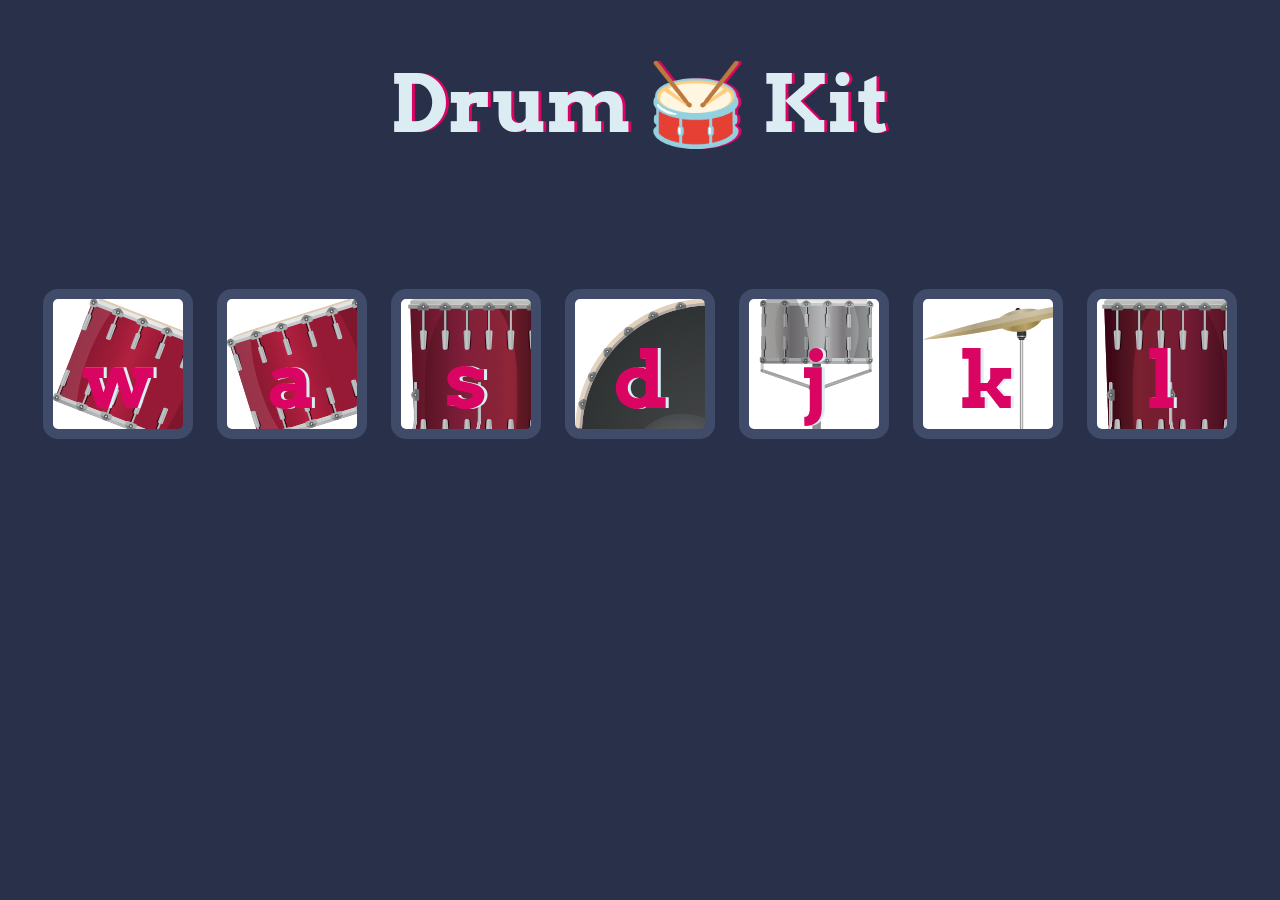
<file: HTML-CSS/drum site/index.html>
<!DOCTYPE html>
<html lang="en" dir="ltr">

<head>
  <meta charset="utf-8">
  <title>Drum Kit</title>
  <link rel="stylesheet" href="styles.css">
  <link href="https://fonts.googleapis.com/css?family=Arvo" rel="stylesheet">
</head>

<body>

  <h1 id="title">Drum 🥁 Kit</h1>
  <div class="set">
    <button class="w drum">w</button>
    <button class="a drum">a</button>
    <button class="s drum">s</button>
    <button class="d drum">d</button>
    <button class="j drum">j</button>
    <button class="k drum">k</button>
    <button class="l drum">l</button>
  </div>


  
  <script src="index.js" charset="utf-8"></script>
</body>

</html>
</file>
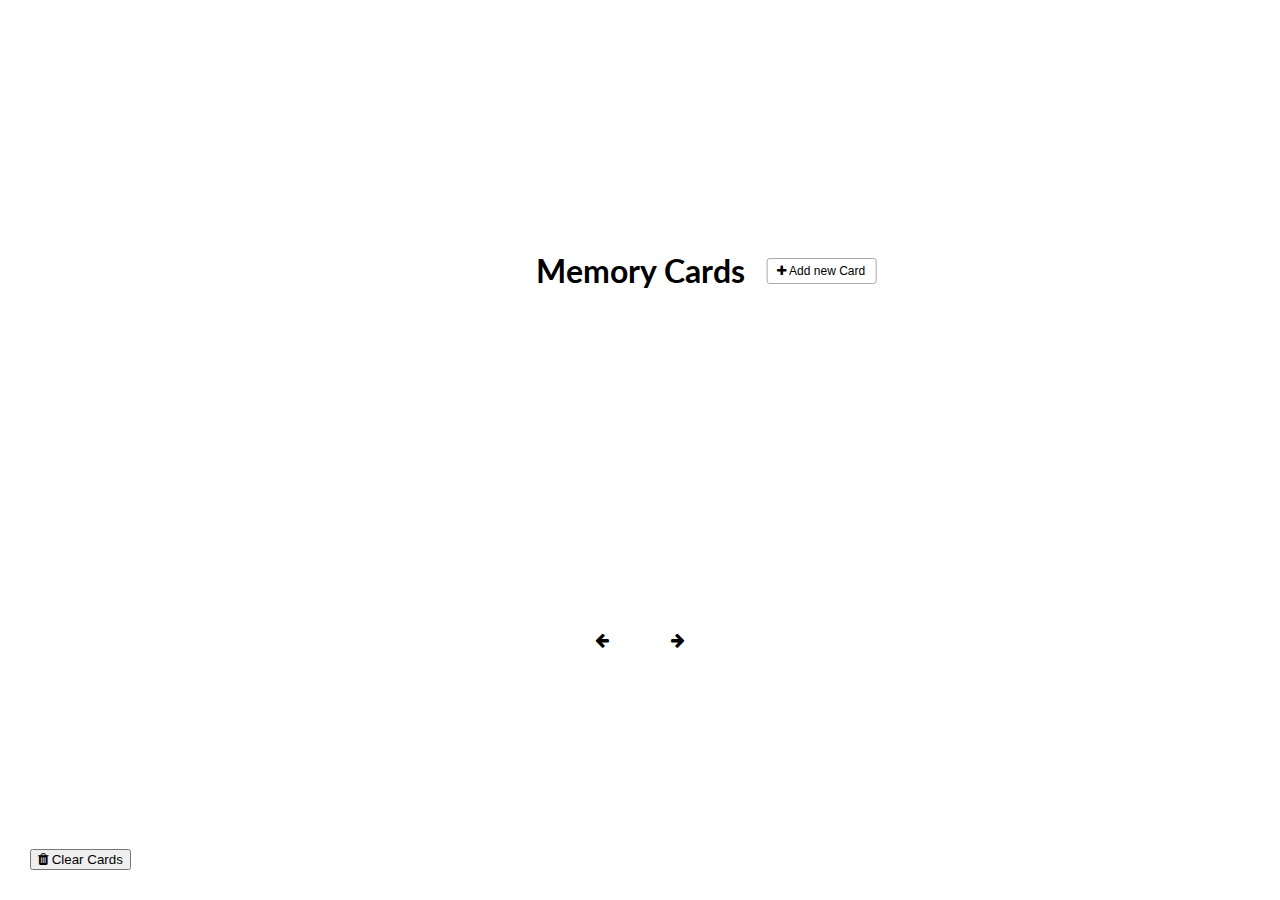
<file: HTML-CSS/flash-cards/index.html>
<!DOCTYPE html>
<html lang="en">
  <head>
    <meta charset="UTF-8" />
    <meta name="viewport" content="width=device-width, initial-scale=1.0" />
    <title>Memory Cards</title>
    <link rel="stylesheet" href="styles.css" />
    <link
      rel="stylesheet"
      href="https://stackpath.bootstrapcdn.com/font-awesome/4.7.0/css/font-awesome.min.css"
      integrity="sha384-wvfXpqpZZVQGK6TAh5PVlGOfQNHSoD2xbE+QkPxCAFlNEevoEH3Sl0sibVcOQVnN"
      crossorigin="anonymous"
    />
  </head>
  <body>
    <button id="clear" class="clear">
      <i class="fa fa-trash"></i>
      Clear Cards
    </button>

    <h1>
      Memory Cards
      <button id="show" class="btn btn-small">
        <i class="fa fa-plus"></i>
        Add new Card
      </button>
    </h1>

    <div id="cards-container" class="cards">
      <div class="card"></div>
    </div>

    <div class="navigation">
      <button id="prev" class="nav-button">
        <i class="fa fa-arrow-left"></i>
      </button>

      <p id="current"></p>

      <button id="next" class="nav-button">
        <i class="fa fa-arrow-right"></i>
      </button>
    </div>

    <div id="add-container" class="add-container">
      <h1>
        Add New Card
        <button id="hide" class="btn btn-small btn-ghost">
          <i class="fa fa-times"></i>
        </button>
      </h1>

      <div class="form-group">
        <label for="question">Question</label>
        <textarea id="question" placeholder="Enter question..."></textarea>
      </div>

      <div class="form-group">
        <label for="answer">Answer</label>
        <textarea id="answer" placeholder="Enter Answer..."></textarea>
      </div>

      <button id="add-card" class="btn">
        <i class="fa fa-plus"></i> Add Card
      </button>
    </div>

    <script src="script.js"></script>
  </body>
</html>
</file>
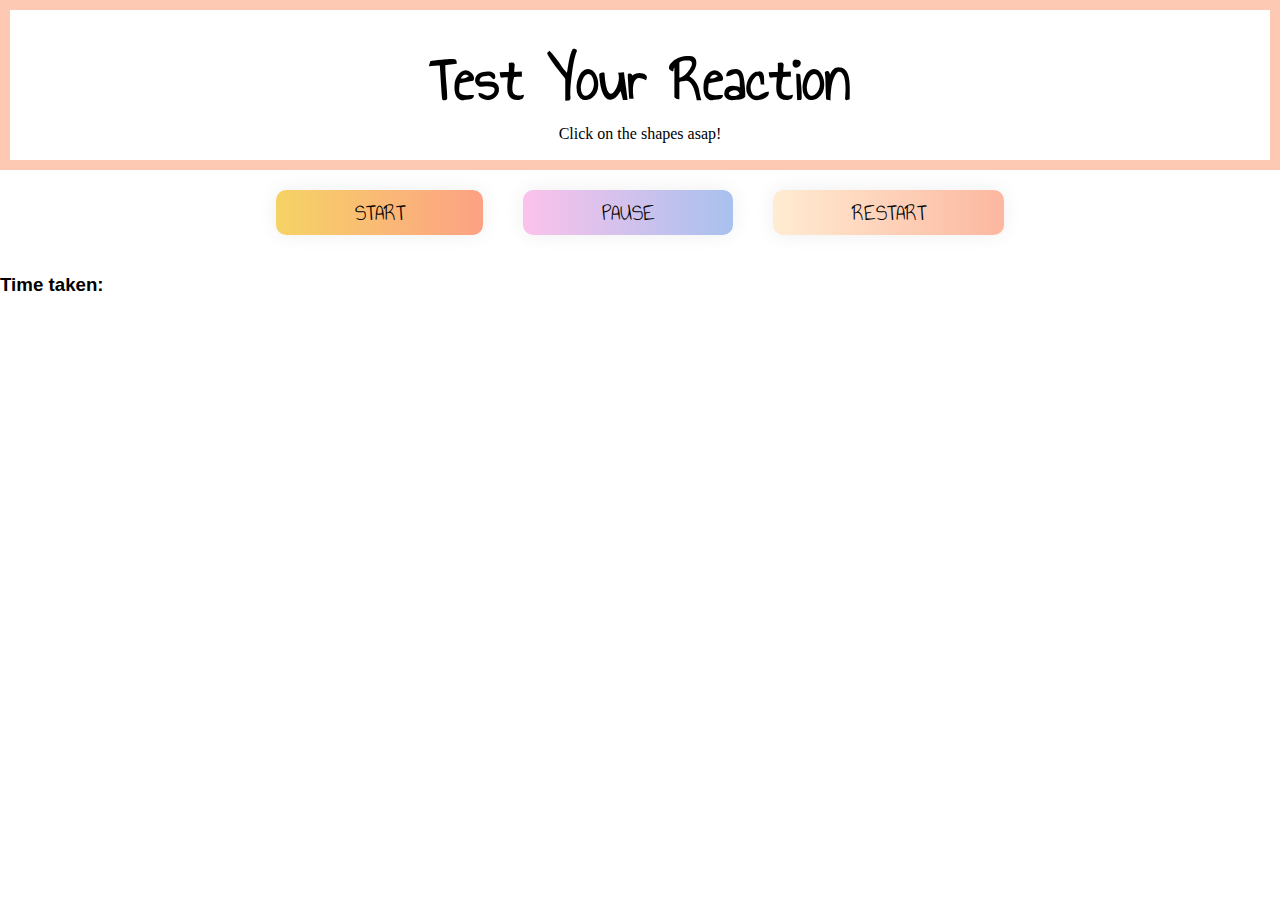
<file: HTML-CSS/ReactionTester/index.html>
<!DOCTYPE html>
<html lang="en">

<head>
    <title>Reaction Tester</title>
    <link href='https://fonts.googleapis.com/css?family=Annie Use Your Telescope' rel='stylesheet'>
    <link rel="stylesheet" href="testReaction.css">
</head>

<body>
    <div id="title">
        <h1>Test Your Reaction</h1>
        <p>Click on the shapes asap!</p>
    </div>
    <div class="container">
        <a class="btn btn-1" id="play">Start</a>
        <a class="btn btn-2" id="pause">Pause</a>
        <a class="btn btn-3" id="restart">Restart</a>
    </div>
    <div id="text">
        <h3>Time taken: <span id="timerTime"></span></h3>
    </div>

    <div id="shape"> </div>
    <script type="text/javascript" src="testReaction.js"></script>
</body>

</html>
</file>
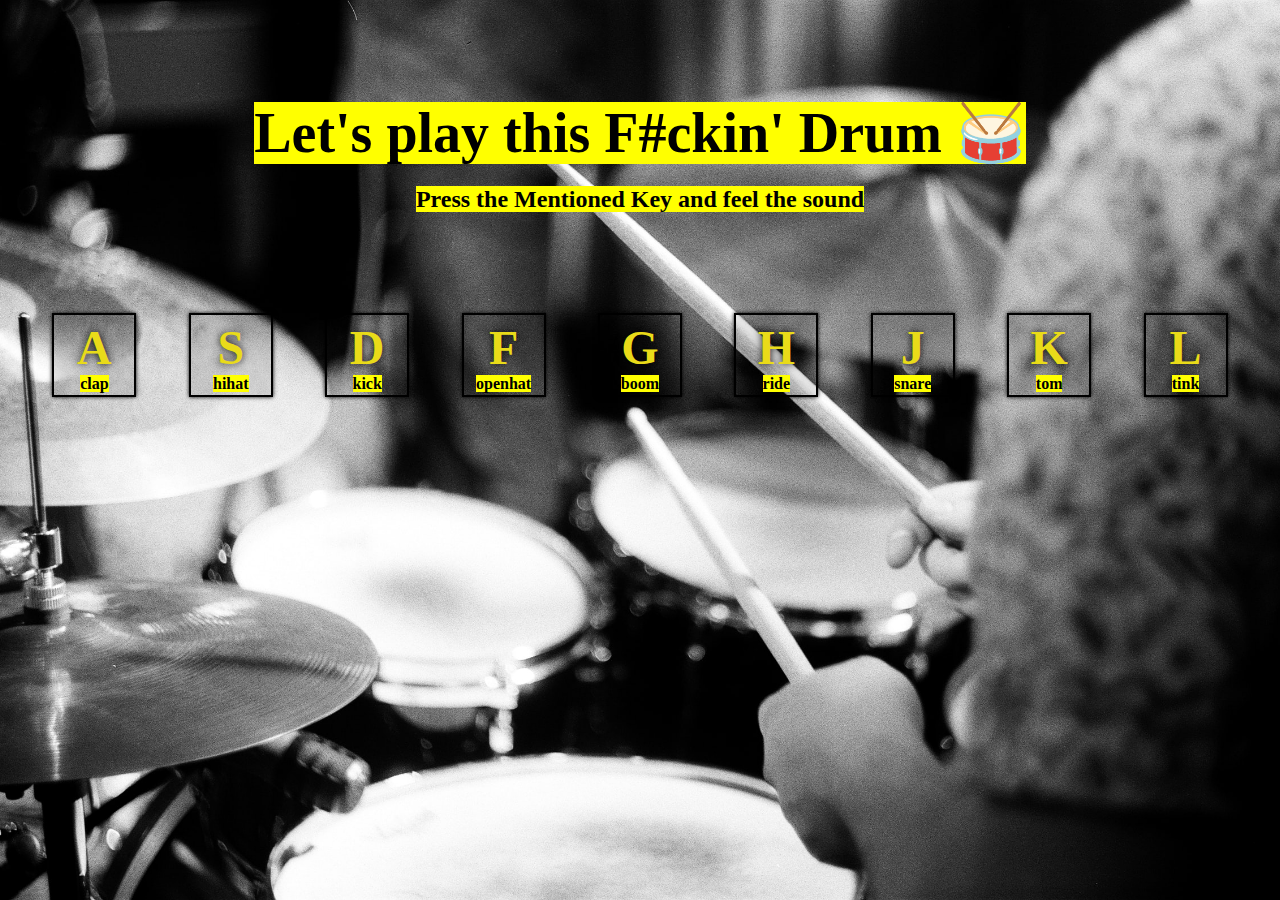
<file: JavaScript/drumkit/index.html>
<!DOCTYPE html>
<html lang="en">

<head>
    <meta charset="UTF-8">
    <meta http-equiv="X-UA-Compatible" content="IE=edge">
    <meta name="viewport" content="width=device-width, initial-scale=1.0">
    <link rel="shortcut icon" href="favicon.png" type="image/x-icon">
    <link rel="stylesheet" href="style.css">
    <title>Drumkit | Enjoy the sound of drums</title>
</head>

<body>
    <div class="container">
        <h1><mark>Let's play this F#ckin' Drum 🥁</mark></h1>
        <h2><mark>Press the Mentioned Key and feel the sound</mark></h2>

        <div class="key-container">

            <div class="key">
                <h1>A</h1>
                <span><mark>clap</mark>
                </span>
            </div>
            <div class="key">
                <h1>S</h1>
                <span><mark>hihat</mark>
                </span>
            </div>
            <div class="key">
                <h1>D</h1>
                <span><mark>kick</mark>
                </span>
            </div>
            <div class="key">
                <h1>F</h1>
                <span><mark>openhat</mark>
                </span>
            </div>
            <div class="key">
                <h1>G</h1>
                <span><mark>boom</mark>
                </span>
            </div>
            <div class="key">
                <h1>H</h1>
                <span><mark>ride</mark>
                </span>
            </div>
            <div class="key">
                <h1>J</h1>
                <span><mark>snare</mark>
                </span>
            </div>
            <div class="key">
                <h1>K</h1>
                <span><mark>tom</mark>
                </span>
            </div>
            <div class="key">
                <h1>L</h1>
                <span><mark>tink</mark>
                </span>
            </div>

        </div>


    </div>

    <!-- java script-->
    <script src="app.js"></script>
</body>

</html>
</file>
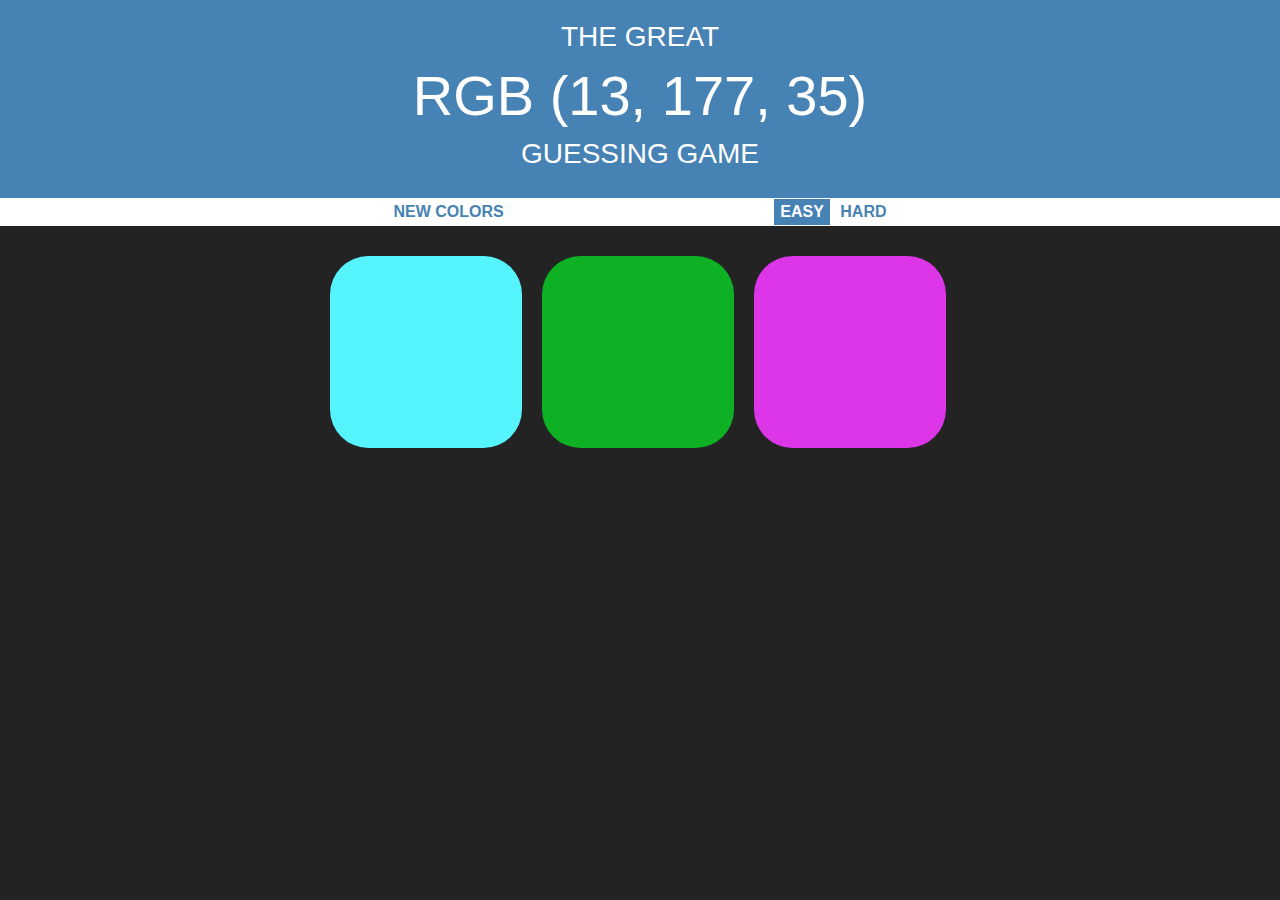
<file: HTML-CSS/color game/file.html>
<!DOCTYPE html>
<html>
<head>
	<title> RGB color</title>
	<link rel="stylesheet" href="https://stackpath.bootstrapcdn.com/bootstrap/4.5.2/css/bootstrap.min.css" integrity="sha384-JcKb8q3iqJ61gNV9KGb8thSsNjpSL0n8PARn9HuZOnIxN0hoP+VmmDGMN5t9UJ0Z" crossorigin="anonymous">
	<link rel="stylesheet" type="text/css" href="app.css">
</head>
<body>
	<div id="guessColor">
		<h3><center>THE GREAT</center></h3>
		<h1 class="display-4">
			<strong>
				<center><span id="textColor">RGB</span></center>
			</strong>
		</h1>
		<h3><center>GUESSING GAME</center></h3>
	</div>
	<div id="navbar">
		<center>
			<button id="reset">NEW COLORS</button>
			<strong><span id="answer"></span></strong>
			<button id="mode" class="selectedBtn">EASY</button>
			<button id="mode">HARD</button>
		</center>
	</div>
	<div id="container">
		<div class="square"></div>
		<div class="square"></div>
		<div class="square"></div>
		<div class="square"></div>
		<div class="square"></div>
		<div class="square"></div>
	</div>


	<script type="text/javascript" src="script.js"></script>
	<script src="https://code.jquery.com/jquery-3.5.1.slim.min.js" integrity="sha384-DfXdz2htPH0lsSSs5nCTpuj/zy4C+OGpamoFVy38MVBnE+IbbVYUew+OrCXaRkfj" crossorigin="anonymous"></script>
	<script src="https://cdn.jsdelivr.net/npm/popper.js@1.16.1/dist/umd/popper.min.js" integrity="sha384-9/reFTGAW83EW2RDu2S0VKaIzap3H66lZH81PoYlFhbGU+6BZp6G7niu735Sk7lN" crossorigin="anonymous"></script>
	<script src="https://stackpath.bootstrapcdn.com/bootstrap/4.5.2/js/bootstrap.min.js" integrity="sha384-B4gt1jrGC7Jh4AgTPSdUtOBvfO8shuf57BaghqFfPlYxofvL8/KUEfYiJOMMV+rV" crossorigin="anonymous"></script>
</body>
</html>
</file>
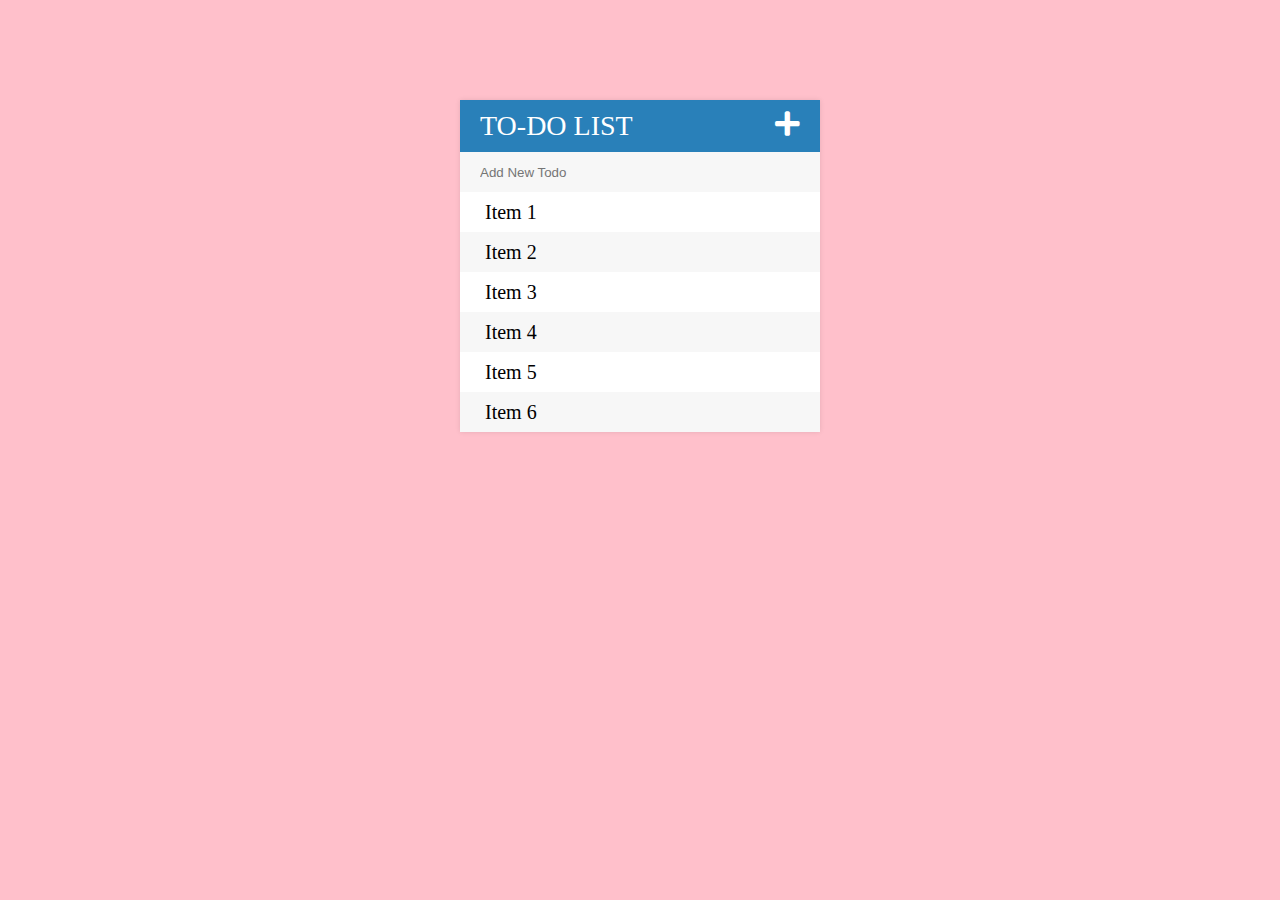
<file: HTML-CSS/todo list/home.html>
<!DOCTYPE html>
<html>
<head>
	<title>Simple Todo</title>
	<link rel="stylesheet" type="text/css" href="assets/css/app.css">
	<script type="text/javascript" src="assets/js/lib/jQuery.js"></script>
	<link rel="stylesheet" type="text/css" href="https://cdnjs.cloudflare.com/ajax/libs/font-awesome/5.14.0/css/all.min.css">
</head>
<body>
	<div id="container">
		<h1>TO-DO LIST <i class="fa fa-plus"></i></h1>
		<input type="text" placeholder="Add New Todo">
		<ul id="list">
			<li><span><i class="fa fa-trash"></i></span> Item 1</li>
			<li><span><i class="fa fa-trash"></i></span> Item 2</li>
			<li><span><i class="fa fa-trash"></i></span> Item 3</li>
			<li><span><i class="fa fa-trash"></i></span> Item 4</li>
			<li><span><i class="fa fa-trash"></i></span> Item 5</li>
			<li><span><i class="fa fa-trash"></i></span> Item 6</li>
			<!-- list items -->
		</ul>
	</div>
	<script type="text/javascript" src="assets/js/script.js"></script>
</body>
</html>
</file>
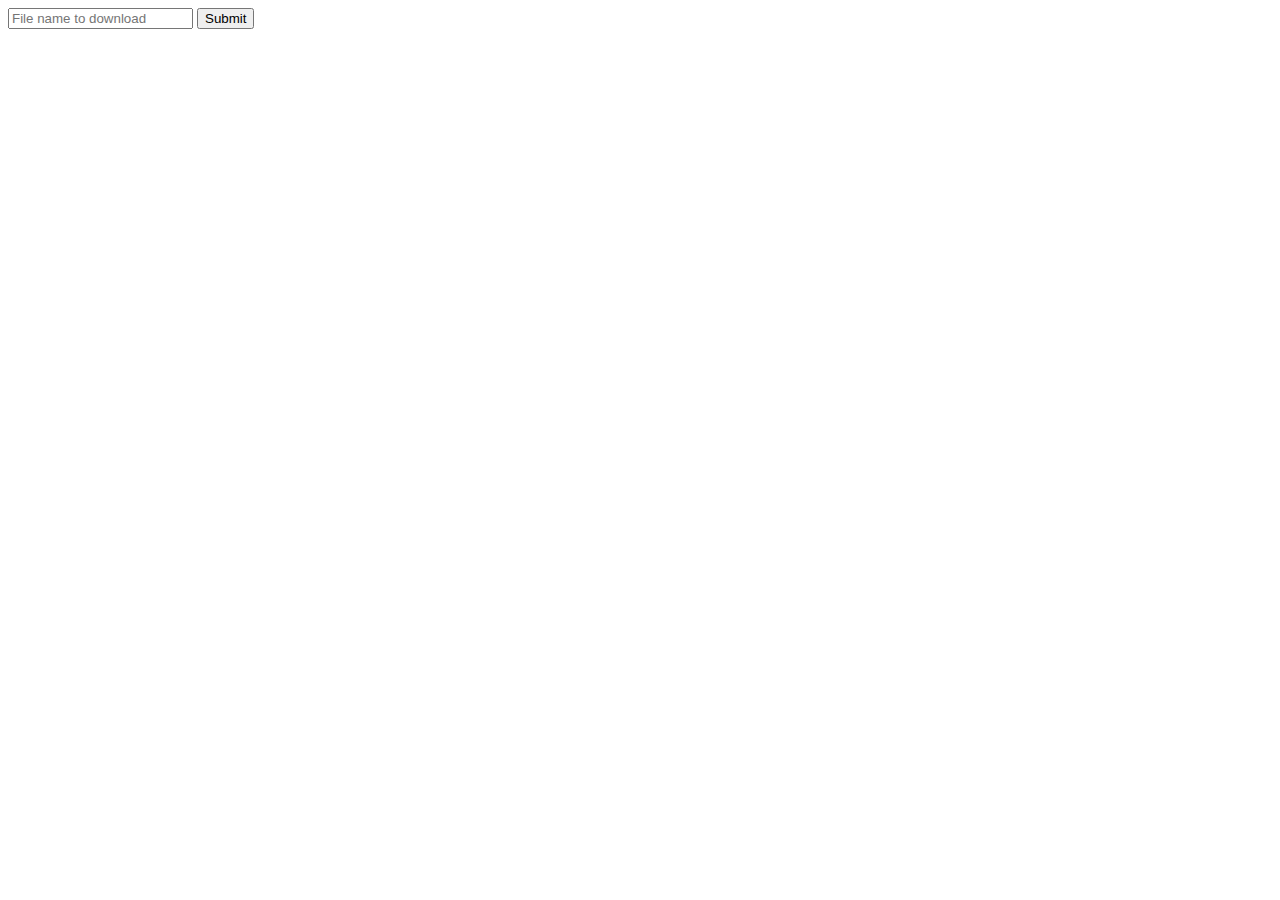
<file: Python/Local server for file transfer/templates/download.html>
<!DOCTYPE html>
<html lang="en" dir="ltr">
  <head>
    <meta charset="utf-8">
    <title>Download files</title>
  </head>
  <body>
    <form action="/downloader" method="post">
      <input type="text" name="file_name" placeholder="File name to download">
      <input type="submit" name="submit">
    </form>
  </body>
</html>
</file>
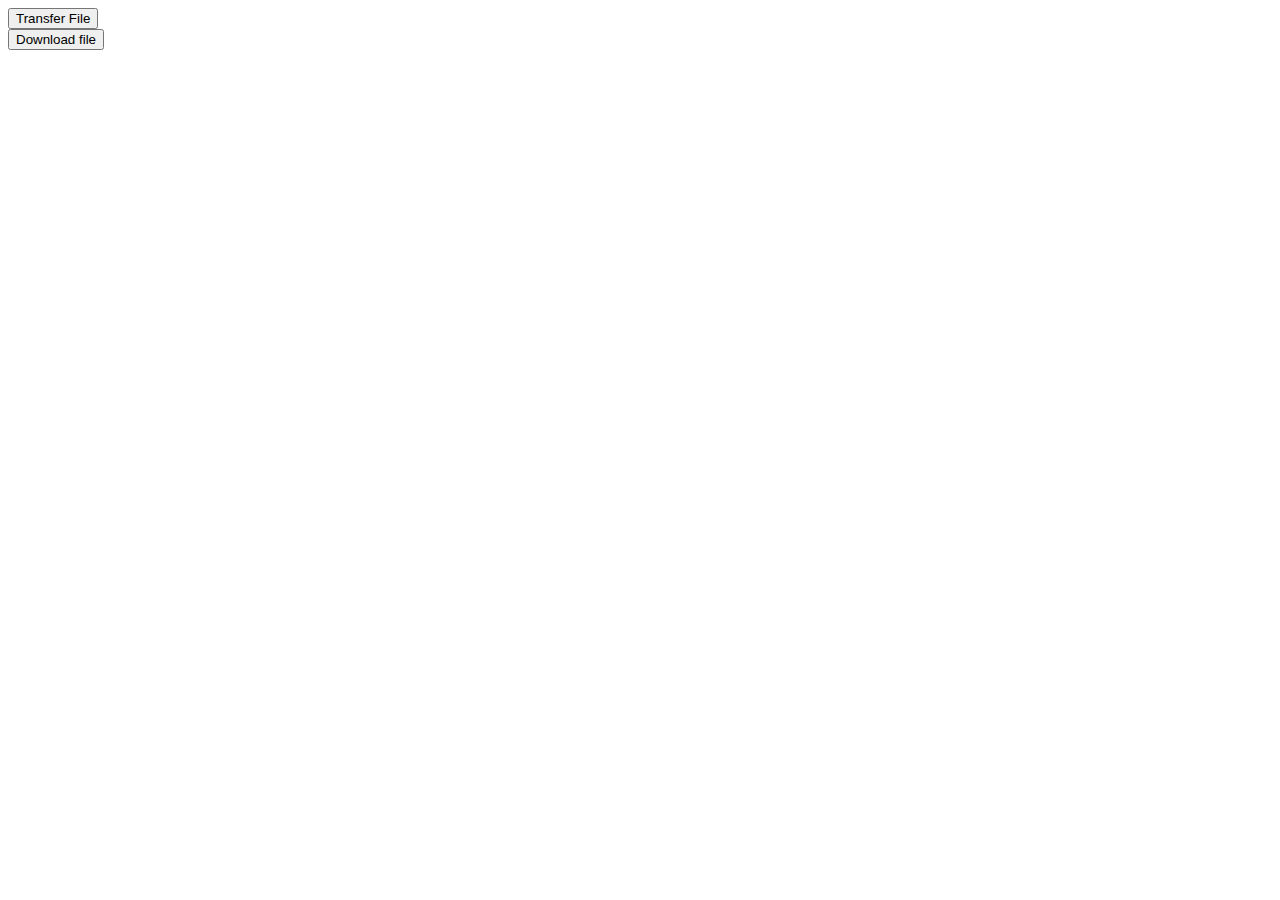
<file: Python/Local server for file transfer/templates/home.html>
<!DOCTYPE html>
<html lang="en" dir="ltr">
  <head>
    <meta charset="utf-8">
    <title>Home Page</title>
  </head>
  <body>
    <form action="/transfer" method="post">
      <input type="submit" value="Transfer File">
    </form>
    <form action="/download" method="post">
      <input type="submit" value="Download file">
    </form>
  </body>
</html>
</file>
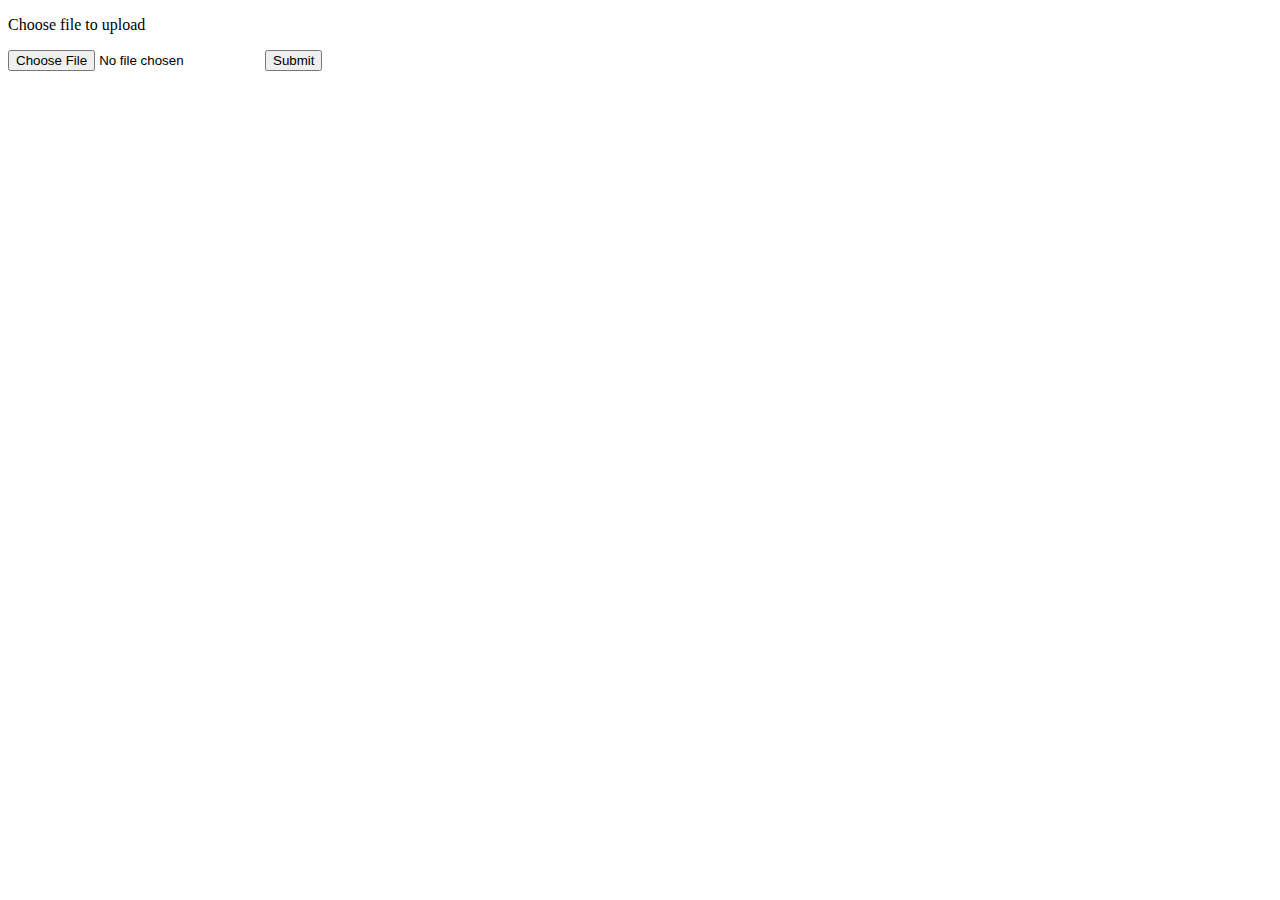
<file: Python/Local server for file transfer/templates/transfer.html>
<!DOCTYPE html>
<html lang="en" dir="ltr">
  <head>
    <meta charset="utf-8">
    <title></title>
  </head>
  <body>
    <p>Choose file to upload</p>
    <form action="/uploader" method="post" enctype = "multipart/form-data">
      <input type="file" name="File" value="Choose File">
      <input type="submit" value="Submit">
    </form>
  </body>
</html>
</file>
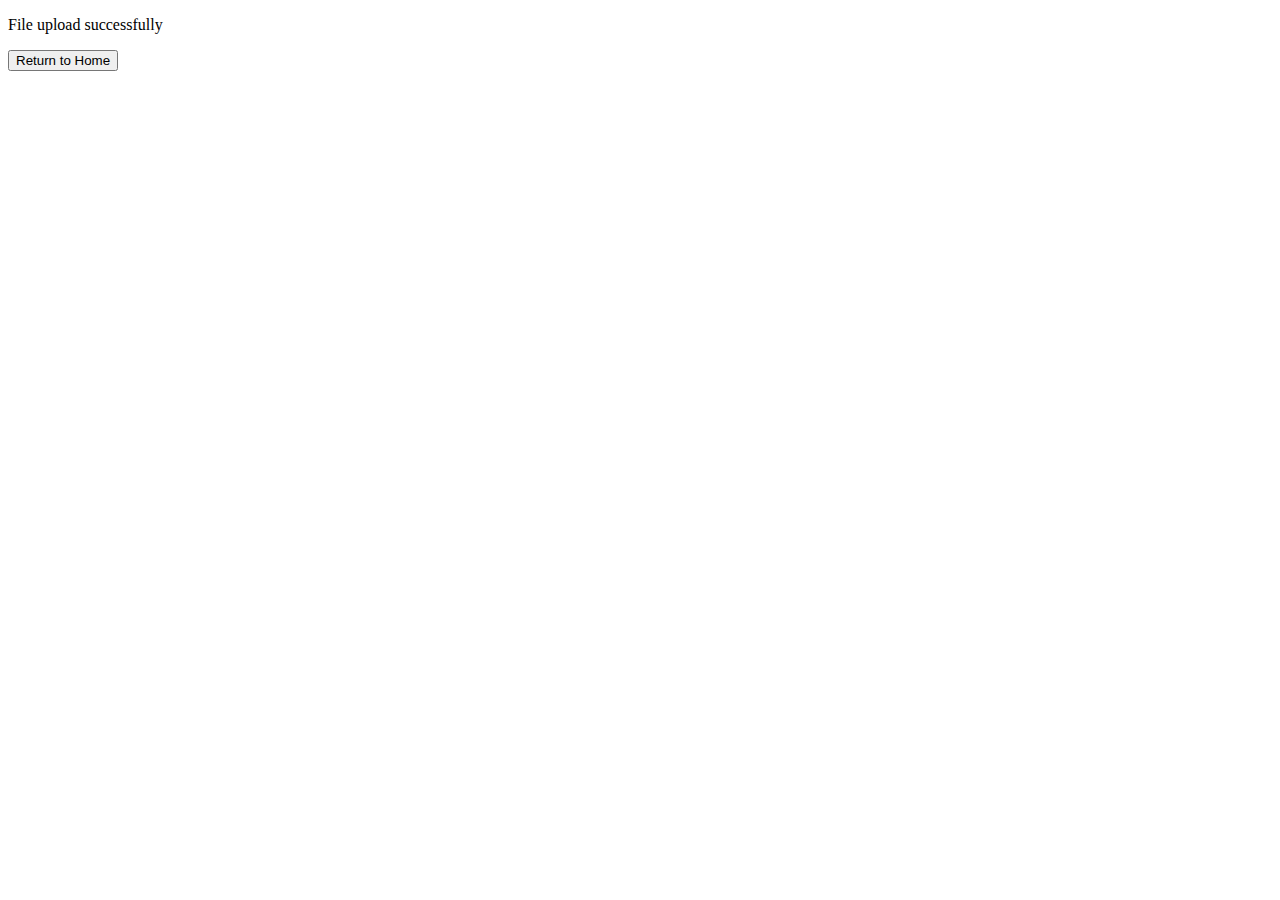
<file: Python/Local server for file transfer/templates/upload_complete.html>
<!DOCTYPE html>
<html lang="en" dir="ltr">
  <head>
    <meta charset="utf-8">
    <title>Upload Complete</title>
  </head>
  <body>
    <p>File upload successfully</p>
    <form action="/" method="post">
      <input type="submit" value="Return to Home">
    </form>
  </body>
</html>
</file>
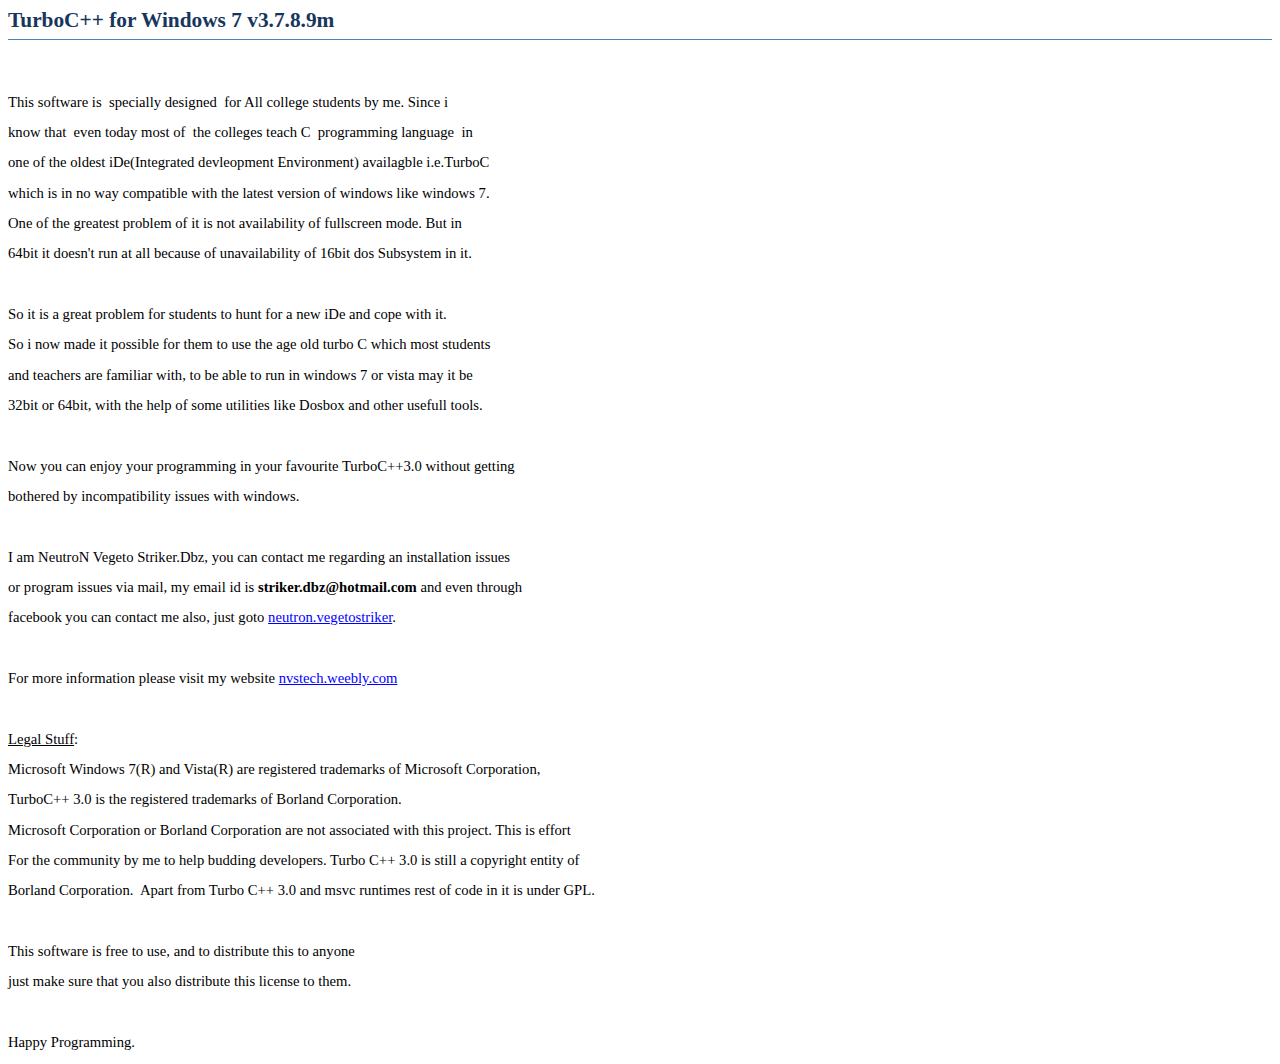
<file: C-C++/TTM-1/FOR INSTALLING TURBO C++/TurboC++/Documentation/ReadME.htm>
<html xmlns:v="urn:schemas-microsoft-com:vml"
xmlns:o="urn:schemas-microsoft-com:office:office"
xmlns:w="urn:schemas-microsoft-com:office:word"
xmlns:m="http://schemas.microsoft.com/office/2004/12/omml"
xmlns="http://www.w3.org/TR/REC-html40">

<head>
<meta http-equiv=Content-Type content="text/html; charset=windows-1252">
<meta name=ProgId content=Word.Document>
<meta name=Generator content="Microsoft Word 12">
<meta name=Originator content="Microsoft Word 12">
<link rel=File-List href="ReadME_files/filelist.xml">
<!--[if gte mso 9]><xml>
 <o:DocumentProperties>
  <o:Author>NeutroN</o:Author>
  <o:Template>Blog</o:Template>
  <o:LastAuthor>NeuTroN</o:LastAuthor>
  <o:Revision>9</o:Revision>
  <o:TotalTime>17</o:TotalTime>
  <o:Created>2012-05-31T19:29:00Z</o:Created>
  <o:LastSaved>2012-08-01T10:35:00Z</o:LastSaved>
  <o:Pages>1</o:Pages>
  <o:Words>298</o:Words>
  <o:Characters>1699</o:Characters>
  <o:Lines>14</o:Lines>
  <o:Paragraphs>3</o:Paragraphs>
  <o:CharactersWithSpaces>1994</o:CharactersWithSpaces>
  <o:Version>12.00</o:Version>
 </o:DocumentProperties>
</xml><![endif]-->
<link rel=dataStoreItem href="ReadME_files/item0007.xml"
target="ReadME_files/props0008.xml">
<link rel=themeData href="ReadME_files/themedata.thmx">
<link rel=colorSchemeMapping href="ReadME_files/colorschememapping.xml">
<!--[if gte mso 9]><xml>
 <w:WordDocument>
  <w:TrackMoves>false</w:TrackMoves>
  <w:TrackFormatting/>
  <w:PunctuationKerning/>
  <w:ValidateAgainstSchemas/>
  <w:SaveIfXMLInvalid>false</w:SaveIfXMLInvalid>
  <w:IgnoreMixedContent>false</w:IgnoreMixedContent>
  <w:AlwaysShowPlaceholderText>false</w:AlwaysShowPlaceholderText>
  <w:DoNotPromoteQF/>
  <w:LidThemeOther>EN-IN</w:LidThemeOther>
  <w:LidThemeAsian>X-NONE</w:LidThemeAsian>
  <w:LidThemeComplexScript>X-NONE</w:LidThemeComplexScript>
  <w:Compatibility>
   <w:BreakWrappedTables/>
   <w:SnapToGridInCell/>
   <w:WrapTextWithPunct/>
   <w:UseAsianBreakRules/>
   <w:DontGrowAutofit/>
   <w:SplitPgBreakAndParaMark/>
   <w:DontVertAlignCellWithSp/>
   <w:DontBreakConstrainedForcedTables/>
   <w:DontVertAlignInTxbx/>
   <w:Word11KerningPairs/>
   <w:CachedColBalance/>
   <w:UseFELayout/>
  </w:Compatibility>
  <w:DocumentVariables>
   <w:Blog>1</w:Blog>
  </w:DocumentVariables>
  <w:DoNotOptimizeForBrowser/>
  <m:mathPr>
   <m:mathFont m:val="Cambria Math"/>
   <m:brkBin m:val="before"/>
   <m:brkBinSub m:val="--"/>
   <m:smallFrac m:val="off"/>
   <m:dispDef/>
   <m:lMargin m:val="0"/>
   <m:rMargin m:val="0"/>
   <m:defJc m:val="centerGroup"/>
   <m:wrapIndent m:val="1440"/>
   <m:intLim m:val="subSup"/>
   <m:naryLim m:val="undOvr"/>
  </m:mathPr></w:WordDocument>
</xml><![endif]--><!--[if gte mso 9]><xml>
 <w:LatentStyles DefLockedState="false" DefUnhideWhenUsed="false"
  DefSemiHidden="true" DefQFormat="false" DefPriority="99"
  LatentStyleCount="267">
  <w:LsdException Locked="false" Priority="1" SemiHidden="false" QFormat="true"
   Name="Normal"/>
  <w:LsdException Locked="false" Priority="5" SemiHidden="false" QFormat="true"
   Name="heading 1"/>
  <w:LsdException Locked="false" Priority="6" SemiHidden="false" QFormat="true"
   Name="heading 2"/>
  <w:LsdException Locked="false" Priority="7" QFormat="true" Name="heading 3"/>
  <w:LsdException Locked="false" Priority="8" QFormat="true" Name="heading 4"/>
  <w:LsdException Locked="false" Priority="9" QFormat="true" Name="heading 5"/>
  <w:LsdException Locked="false" Priority="10" QFormat="true" Name="heading 6"/>
  <w:LsdException Locked="false" Priority="2" QFormat="true" Name="heading 7"/>
  <w:LsdException Locked="false" Priority="2" QFormat="true" Name="heading 8"/>
  <w:LsdException Locked="false" Priority="2" QFormat="true" Name="heading 9"/>
  <w:LsdException Locked="false" Priority="39" QFormat="true" Name="toc 1"/>
  <w:LsdException Locked="false" Priority="39" QFormat="true" Name="toc 2"/>
  <w:LsdException Locked="false" Priority="39" QFormat="true" Name="toc 3"/>
  <w:LsdException Locked="false" Priority="39" QFormat="true" Name="toc 4"/>
  <w:LsdException Locked="false" Priority="39" QFormat="true" Name="toc 5"/>
  <w:LsdException Locked="false" Priority="39" QFormat="true" Name="toc 6"/>
  <w:LsdException Locked="false" Priority="39" QFormat="true" Name="toc 7"/>
  <w:LsdException Locked="false" Priority="39" QFormat="true" Name="toc 8"/>
  <w:LsdException Locked="false" Priority="39" QFormat="true" Name="toc 9"/>
  <w:LsdException Locked="false" Priority="35" QFormat="true" Name="caption"/>
  <w:LsdException Locked="false" Priority="10" QFormat="true" Name="Title"/>
  <w:LsdException Locked="false" Priority="1" Name="Default Paragraph Font"/>
  <w:LsdException Locked="false" Priority="11" QFormat="true" Name="Subtitle"/>
  <w:LsdException Locked="false" Priority="22" SemiHidden="false" QFormat="true"
   Name="Strong"/>
  <w:LsdException Locked="false" Priority="20" SemiHidden="false" QFormat="true"
   Name="Emphasis"/>
  <w:LsdException Locked="false" Priority="1" Name="Normal (Web)"/>
  <w:LsdException Locked="false" Priority="19" SemiHidden="false" QFormat="true"
   Name="HTML Preformatted"/>
  <w:LsdException Locked="false" Priority="59" SemiHidden="false"
   Name="Table Grid"/>
  <w:LsdException Locked="false" Priority="1" QFormat="true" Name="No Spacing"/>
  <w:LsdException Locked="false" Priority="60" SemiHidden="false"
   Name="Light Shading"/>
  <w:LsdException Locked="false" Priority="61" SemiHidden="false"
   Name="Light List"/>
  <w:LsdException Locked="false" Priority="62" SemiHidden="false"
   Name="Light Grid"/>
  <w:LsdException Locked="false" Priority="63" SemiHidden="false"
   Name="Medium Shading 1"/>
  <w:LsdException Locked="false" Priority="64" SemiHidden="false"
   Name="Medium Shading 2"/>
  <w:LsdException Locked="false" Priority="65" SemiHidden="false"
   Name="Medium List 1"/>
  <w:LsdException Locked="false" Priority="66" SemiHidden="false"
   Name="Medium List 2"/>
  <w:LsdException Locked="false" Priority="67" SemiHidden="false"
   Name="Medium Grid 1"/>
  <w:LsdException Locked="false" Priority="68" SemiHidden="false"
   Name="Medium Grid 2"/>
  <w:LsdException Locked="false" Priority="69" SemiHidden="false"
   Name="Medium Grid 3"/>
  <w:LsdException Locked="false" Priority="70" SemiHidden="false"
   Name="Dark List"/>
  <w:LsdException Locked="false" Priority="71" SemiHidden="false"
   Name="Colorful Shading"/>
  <w:LsdException Locked="false" Priority="72" SemiHidden="false"
   Name="Colorful List"/>
  <w:LsdException Locked="false" Priority="73" SemiHidden="false"
   Name="Colorful Grid"/>
  <w:LsdException Locked="false" Priority="60" SemiHidden="false"
   Name="Light Shading Accent 1"/>
  <w:LsdException Locked="false" Priority="61" SemiHidden="false"
   Name="Light List Accent 1"/>
  <w:LsdException Locked="false" Priority="62" SemiHidden="false"
   Name="Light Grid Accent 1"/>
  <w:LsdException Locked="false" Priority="63" SemiHidden="false"
   Name="Medium Shading 1 Accent 1"/>
  <w:LsdException Locked="false" Priority="64" SemiHidden="false"
   Name="Medium Shading 2 Accent 1"/>
  <w:LsdException Locked="false" Priority="65" SemiHidden="false"
   Name="Medium List 1 Accent 1"/>
  <w:LsdException Locked="false" Priority="34" SemiHidden="false" QFormat="true"
   Name="List Paragraph"/>
  <w:LsdException Locked="false" Priority="1" SemiHidden="false" QFormat="true"
   Name="Quote"/>
  <w:LsdException Locked="false" Priority="30" QFormat="true"
   Name="Intense Quote"/>
  <w:LsdException Locked="false" Priority="66" SemiHidden="false"
   Name="Medium List 2 Accent 1"/>
  <w:LsdException Locked="false" Priority="67" SemiHidden="false"
   Name="Medium Grid 1 Accent 1"/>
  <w:LsdException Locked="false" Priority="68" SemiHidden="false"
   Name="Medium Grid 2 Accent 1"/>
  <w:LsdException Locked="false" Priority="69" SemiHidden="false"
   Name="Medium Grid 3 Accent 1"/>
  <w:LsdException Locked="false" Priority="70" SemiHidden="false"
   Name="Dark List Accent 1"/>
  <w:LsdException Locked="false" Priority="71" SemiHidden="false"
   Name="Colorful Shading Accent 1"/>
  <w:LsdException Locked="false" Priority="72" SemiHidden="false"
   Name="Colorful List Accent 1"/>
  <w:LsdException Locked="false" Priority="73" SemiHidden="false"
   Name="Colorful Grid Accent 1"/>
  <w:LsdException Locked="false" Priority="60" SemiHidden="false"
   Name="Light Shading Accent 2"/>
  <w:LsdException Locked="false" Priority="61" SemiHidden="false"
   Name="Light List Accent 2"/>
  <w:LsdException Locked="false" Priority="62" SemiHidden="false"
   Name="Light Grid Accent 2"/>
  <w:LsdException Locked="false" Priority="63" SemiHidden="false"
   Name="Medium Shading 1 Accent 2"/>
  <w:LsdException Locked="false" Priority="64" SemiHidden="false"
   Name="Medium Shading 2 Accent 2"/>
  <w:LsdException Locked="false" Priority="65" SemiHidden="false"
   Name="Medium List 1 Accent 2"/>
  <w:LsdException Locked="false" Priority="66" SemiHidden="false"
   Name="Medium List 2 Accent 2"/>
  <w:LsdException Locked="false" Priority="67" SemiHidden="false"
   Name="Medium Grid 1 Accent 2"/>
  <w:LsdException Locked="false" Priority="68" SemiHidden="false"
   Name="Medium Grid 2 Accent 2"/>
  <w:LsdException Locked="false" Priority="69" SemiHidden="false"
   Name="Medium Grid 3 Accent 2"/>
  <w:LsdException Locked="false" Priority="70" SemiHidden="false"
   Name="Dark List Accent 2"/>
  <w:LsdException Locked="false" Priority="71" SemiHidden="false"
   Name="Colorful Shading Accent 2"/>
  <w:LsdException Locked="false" Priority="72" SemiHidden="false"
   Name="Colorful List Accent 2"/>
  <w:LsdException Locked="false" Priority="73" SemiHidden="false"
   Name="Colorful Grid Accent 2"/>
  <w:LsdException Locked="false" Priority="60" SemiHidden="false"
   Name="Light Shading Accent 3"/>
  <w:LsdException Locked="false" Priority="61" SemiHidden="false"
   Name="Light List Accent 3"/>
  <w:LsdException Locked="false" Priority="62" SemiHidden="false"
   Name="Light Grid Accent 3"/>
  <w:LsdException Locked="false" Priority="63" SemiHidden="false"
   Name="Medium Shading 1 Accent 3"/>
  <w:LsdException Locked="false" Priority="64" SemiHidden="false"
   Name="Medium Shading 2 Accent 3"/>
  <w:LsdException Locked="false" Priority="65" SemiHidden="false"
   Name="Medium List 1 Accent 3"/>
  <w:LsdException Locked="false" Priority="66" SemiHidden="false"
   Name="Medium List 2 Accent 3"/>
  <w:LsdException Locked="false" Priority="67" SemiHidden="false"
   Name="Medium Grid 1 Accent 3"/>
  <w:LsdException Locked="false" Priority="68" SemiHidden="false"
   Name="Medium Grid 2 Accent 3"/>
  <w:LsdException Locked="false" Priority="69" SemiHidden="false"
   Name="Medium Grid 3 Accent 3"/>
  <w:LsdException Locked="false" Priority="70" SemiHidden="false"
   Name="Dark List Accent 3"/>
  <w:LsdException Locked="false" Priority="71" SemiHidden="false"
   Name="Colorful Shading Accent 3"/>
  <w:LsdException Locked="false" Priority="72" SemiHidden="false"
   Name="Colorful List Accent 3"/>
  <w:LsdException Locked="false" Priority="73" SemiHidden="false"
   Name="Colorful Grid Accent 3"/>
  <w:LsdException Locked="false" Priority="60" SemiHidden="false"
   Name="Light Shading Accent 4"/>
  <w:LsdException Locked="false" Priority="61" SemiHidden="false"
   Name="Light List Accent 4"/>
  <w:LsdException Locked="false" Priority="62" SemiHidden="false"
   Name="Light Grid Accent 4"/>
  <w:LsdException Locked="false" Priority="63" SemiHidden="false"
   Name="Medium Shading 1 Accent 4"/>
  <w:LsdException Locked="false" Priority="64" SemiHidden="false"
   Name="Medium Shading 2 Accent 4"/>
  <w:LsdException Locked="false" Priority="65" SemiHidden="false"
   Name="Medium List 1 Accent 4"/>
  <w:LsdException Locked="false" Priority="66" SemiHidden="false"
   Name="Medium List 2 Accent 4"/>
  <w:LsdException Locked="false" Priority="67" SemiHidden="false"
   Name="Medium Grid 1 Accent 4"/>
  <w:LsdException Locked="false" Priority="68" SemiHidden="false"
   Name="Medium Grid 2 Accent 4"/>
  <w:LsdException Locked="false" Priority="69" SemiHidden="false"
   Name="Medium Grid 3 Accent 4"/>
  <w:LsdException Locked="false" Priority="70" SemiHidden="false"
   Name="Dark List Accent 4"/>
  <w:LsdException Locked="false" Priority="71" SemiHidden="false"
   Name="Colorful Shading Accent 4"/>
  <w:LsdException Locked="false" Priority="72" SemiHidden="false"
   Name="Colorful List Accent 4"/>
  <w:LsdException Locked="false" Priority="73" SemiHidden="false"
   Name="Colorful Grid Accent 4"/>
  <w:LsdException Locked="false" Priority="60" SemiHidden="false"
   Name="Light Shading Accent 5"/>
  <w:LsdException Locked="false" Priority="61" SemiHidden="false"
   Name="Light List Accent 5"/>
  <w:LsdException Locked="false" Priority="62" SemiHidden="false"
   Name="Light Grid Accent 5"/>
  <w:LsdException Locked="false" Priority="63" SemiHidden="false"
   Name="Medium Shading 1 Accent 5"/>
  <w:LsdException Locked="false" Priority="64" SemiHidden="false"
   Name="Medium Shading 2 Accent 5"/>
  <w:LsdException Locked="false" Priority="65" SemiHidden="false"
   Name="Medium List 1 Accent 5"/>
  <w:LsdException Locked="false" Priority="66" SemiHidden="false"
   Name="Medium List 2 Accent 5"/>
  <w:LsdException Locked="false" Priority="67" SemiHidden="false"
   Name="Medium Grid 1 Accent 5"/>
  <w:LsdException Locked="false" Priority="68" SemiHidden="false"
   Name="Medium Grid 2 Accent 5"/>
  <w:LsdException Locked="false" Priority="69" SemiHidden="false"
   Name="Medium Grid 3 Accent 5"/>
  <w:LsdException Locked="false" Priority="70" SemiHidden="false"
   Name="Dark List Accent 5"/>
  <w:LsdException Locked="false" Priority="71" SemiHidden="false"
   Name="Colorful Shading Accent 5"/>
  <w:LsdException Locked="false" Priority="72" SemiHidden="false"
   Name="Colorful List Accent 5"/>
  <w:LsdException Locked="false" Priority="73" SemiHidden="false"
   Name="Colorful Grid Accent 5"/>
  <w:LsdException Locked="false" Priority="60" SemiHidden="false"
   Name="Light Shading Accent 6"/>
  <w:LsdException Locked="false" Priority="61" SemiHidden="false"
   Name="Light List Accent 6"/>
  <w:LsdException Locked="false" Priority="62" SemiHidden="false"
   Name="Light Grid Accent 6"/>
  <w:LsdException Locked="false" Priority="63" SemiHidden="false"
   Name="Medium Shading 1 Accent 6"/>
  <w:LsdException Locked="false" Priority="64" SemiHidden="false"
   Name="Medium Shading 2 Accent 6"/>
  <w:LsdException Locked="false" Priority="65" SemiHidden="false"
   Name="Medium List 1 Accent 6"/>
  <w:LsdException Locked="false" Priority="66" SemiHidden="false"
   Name="Medium List 2 Accent 6"/>
  <w:LsdException Locked="false" Priority="67" SemiHidden="false"
   Name="Medium Grid 1 Accent 6"/>
  <w:LsdException Locked="false" Priority="68" SemiHidden="false"
   Name="Medium Grid 2 Accent 6"/>
  <w:LsdException Locked="false" Priority="69" SemiHidden="false"
   Name="Medium Grid 3 Accent 6"/>
  <w:LsdException Locked="false" Priority="70" SemiHidden="false"
   Name="Dark List Accent 6"/>
  <w:LsdException Locked="false" Priority="71" SemiHidden="false"
   Name="Colorful Shading Accent 6"/>
  <w:LsdException Locked="false" Priority="72" SemiHidden="false"
   Name="Colorful List Accent 6"/>
  <w:LsdException Locked="false" Priority="73" SemiHidden="false"
   Name="Colorful Grid Accent 6"/>
  <w:LsdException Locked="false" Priority="19" QFormat="true"
   Name="Subtle Emphasis"/>
  <w:LsdException Locked="false" Priority="21" QFormat="true"
   Name="Intense Emphasis"/>
  <w:LsdException Locked="false" Priority="31" QFormat="true"
   Name="Subtle Reference"/>
  <w:LsdException Locked="false" Priority="32" QFormat="true"
   Name="Intense Reference"/>
  <w:LsdException Locked="false" Priority="33" QFormat="true" Name="Book Title"/>
  <w:LsdException Locked="false" Priority="37" Name="Bibliography"/>
 </w:LatentStyles>
</xml><![endif]-->
<link rel=plchdr href="ReadME_files/plchdr.htm">
<style>
<!--
 /* Font Definitions */
 @font-face
	{font-family:"Cambria Math";
	panose-1:2 4 5 3 5 4 6 3 2 4;
	mso-font-charset:1;
	mso-generic-font-family:roman;
	mso-font-format:other;
	mso-font-pitch:variable;
	mso-font-signature:0 0 0 0 0 0;}
@font-face
	{font-family:Calibri;
	panose-1:2 15 5 2 2 2 4 3 2 4;
	mso-font-charset:0;
	mso-generic-font-family:swiss;
	mso-font-pitch:variable;
	mso-font-signature:-520092929 1073786111 9 0 415 0;}
@font-face
	{font-family:Tahoma;
	panose-1:2 11 6 4 3 5 4 4 2 4;
	mso-font-charset:0;
	mso-generic-font-family:swiss;
	mso-font-pitch:variable;
	mso-font-signature:-520081665 -1073717157 41 0 66047 0;}
@font-face
	{font-family:"Segoe UI";
	panose-1:2 11 5 2 4 2 4 2 2 3;
	mso-font-alt:Arial;
	mso-font-charset:0;
	mso-generic-font-family:swiss;
	mso-font-pitch:variable;
	mso-font-signature:-520084737 -1073683329 41 0 479 0;}
 /* Style Definitions */
 p.MsoNormal, li.MsoNormal, div.MsoNormal
	{mso-style-priority:1;
	mso-style-unhide:no;
	mso-style-qformat:yes;
	mso-style-parent:"";
	margin-top:0cm;
	margin-right:0cm;
	margin-bottom:10.0pt;
	margin-left:0cm;
	mso-pagination:widow-orphan;
	font-size:11.0pt;
	mso-bidi-font-size:10.0pt;
	font-family:"Calibri","sans-serif";
	mso-ascii-font-family:Calibri;
	mso-ascii-theme-font:minor-latin;
	mso-fareast-font-family:"Times New Roman";
	mso-fareast-theme-font:minor-fareast;
	mso-hansi-font-family:Calibri;
	mso-hansi-theme-font:minor-latin;
	mso-bidi-font-family:"Times New Roman";
	mso-bidi-theme-font:minor-bidi;}
h1
	{mso-style-priority:5;
	mso-style-unhide:no;
	mso-style-qformat:yes;
	mso-style-link:"Heading 1 Char";
	mso-style-next:Normal;
	margin-top:10.0pt;
	margin-right:0cm;
	margin-bottom:0cm;
	margin-left:0cm;
	margin-bottom:.0001pt;
	mso-pagination:widow-orphan;
	mso-outline-level:1;
	font-size:15.0pt;
	mso-bidi-font-size:18.0pt;
	font-family:"Calibri","sans-serif";
	mso-ascii-font-family:Calibri;
	mso-ascii-theme-font:major-latin;
	mso-fareast-font-family:"Times New Roman";
	mso-fareast-theme-font:major-fareast;
	mso-hansi-font-family:Calibri;
	mso-hansi-theme-font:major-latin;
	mso-bidi-font-family:"Times New Roman";
	mso-bidi-theme-font:major-bidi;
	color:#17365D;
	mso-themecolor:text2;
	mso-themeshade:191;
	mso-font-kerning:0pt;
	font-weight:bold;}
h2
	{mso-style-priority:6;
	mso-style-unhide:no;
	mso-style-qformat:yes;
	mso-style-link:"Heading 2 Char";
	mso-style-next:Normal;
	margin-top:10.0pt;
	margin-right:0cm;
	margin-bottom:0cm;
	margin-left:0cm;
	margin-bottom:.0001pt;
	mso-pagination:widow-orphan;
	mso-outline-level:2;
	font-size:13.0pt;
	mso-bidi-font-size:16.0pt;
	font-family:"Calibri","sans-serif";
	mso-ascii-font-family:Calibri;
	mso-ascii-theme-font:major-latin;
	mso-fareast-font-family:"Times New Roman";
	mso-fareast-theme-font:major-fareast;
	mso-hansi-font-family:Calibri;
	mso-hansi-theme-font:major-latin;
	mso-bidi-font-family:"Times New Roman";
	mso-bidi-theme-font:major-bidi;
	color:#17365D;
	mso-themecolor:text2;
	mso-themeshade:191;
	font-weight:bold;}
h3
	{mso-style-noshow:yes;
	mso-style-priority:7;
	mso-style-unhide:no;
	mso-style-qformat:yes;
	mso-style-link:"Heading 3 Char";
	mso-style-next:Normal;
	margin-top:10.0pt;
	margin-right:0cm;
	margin-bottom:0cm;
	margin-left:0cm;
	margin-bottom:.0001pt;
	mso-pagination:widow-orphan;
	mso-outline-level:3;
	font-size:11.0pt;
	mso-bidi-font-size:14.0pt;
	font-family:"Calibri","sans-serif";
	mso-ascii-font-family:Calibri;
	mso-ascii-theme-font:major-latin;
	mso-fareast-font-family:"Times New Roman";
	mso-fareast-theme-font:major-fareast;
	mso-hansi-font-family:Calibri;
	mso-hansi-theme-font:major-latin;
	mso-bidi-font-family:"Times New Roman";
	mso-bidi-theme-font:major-bidi;
	color:#17365D;
	mso-themecolor:text2;
	mso-themeshade:191;
	font-weight:bold;}
h4
	{mso-style-noshow:yes;
	mso-style-priority:8;
	mso-style-unhide:no;
	mso-style-qformat:yes;
	mso-style-link:"Heading 4 Char";
	mso-style-next:Normal;
	margin-top:10.0pt;
	margin-right:0cm;
	margin-bottom:0cm;
	margin-left:0cm;
	margin-bottom:.0001pt;
	mso-pagination:widow-orphan;
	mso-outline-level:4;
	font-size:11.0pt;
	mso-bidi-font-size:14.0pt;
	font-family:"Calibri","sans-serif";
	mso-ascii-font-family:Calibri;
	mso-ascii-theme-font:major-latin;
	mso-fareast-font-family:"Times New Roman";
	mso-fareast-theme-font:major-fareast;
	mso-hansi-font-family:Calibri;
	mso-hansi-theme-font:major-latin;
	mso-bidi-font-family:"Times New Roman";
	mso-bidi-theme-font:major-bidi;
	color:#17365D;
	mso-themecolor:text2;
	mso-themeshade:191;
	font-weight:normal;}
h5
	{mso-style-noshow:yes;
	mso-style-priority:9;
	mso-style-unhide:no;
	mso-style-qformat:yes;
	mso-style-link:"Heading 5 Char";
	mso-style-next:Normal;
	margin-top:10.0pt;
	margin-right:0cm;
	margin-bottom:0cm;
	margin-left:0cm;
	margin-bottom:.0001pt;
	mso-pagination:widow-orphan;
	mso-outline-level:5;
	font-size:11.0pt;
	mso-bidi-font-size:14.0pt;
	font-family:"Calibri","sans-serif";
	mso-ascii-font-family:Calibri;
	mso-ascii-theme-font:major-latin;
	mso-fareast-font-family:"Times New Roman";
	mso-fareast-theme-font:major-fareast;
	mso-hansi-font-family:Calibri;
	mso-hansi-theme-font:major-latin;
	mso-bidi-font-family:"Times New Roman";
	mso-bidi-theme-font:major-bidi;
	color:#17365D;
	mso-themecolor:text2;
	mso-themeshade:191;
	font-weight:normal;
	font-style:italic;}
h6
	{mso-style-noshow:yes;
	mso-style-priority:10;
	mso-style-unhide:no;
	mso-style-qformat:yes;
	mso-style-link:"Heading 6 Char";
	mso-style-next:Normal;
	margin-top:10.0pt;
	margin-right:0cm;
	margin-bottom:0cm;
	margin-left:0cm;
	margin-bottom:.0001pt;
	mso-pagination:widow-orphan;
	mso-outline-level:6;
	font-size:10.0pt;
	mso-bidi-font-size:13.0pt;
	font-family:"Calibri","sans-serif";
	mso-ascii-font-family:Calibri;
	mso-ascii-theme-font:major-latin;
	mso-fareast-font-family:"Times New Roman";
	mso-fareast-theme-font:major-fareast;
	mso-hansi-font-family:Calibri;
	mso-hansi-theme-font:major-latin;
	mso-bidi-font-family:"Times New Roman";
	mso-bidi-theme-font:major-bidi;
	color:#17365D;
	mso-themecolor:text2;
	mso-themeshade:191;
	font-weight:bold;}
a:link, span.MsoHyperlink
	{mso-style-noshow:yes;
	mso-style-priority:99;
	mso-style-unhide:no;
	color:blue;
	mso-themecolor:hyperlink;
	text-decoration:underline;
	text-underline:single;}
a:visited, span.MsoHyperlinkFollowed
	{mso-style-noshow:yes;
	mso-style-priority:99;
	mso-style-unhide:no;
	color:purple;
	mso-themecolor:followedhyperlink;
	text-decoration:underline;
	text-underline:single;}
p
	{mso-style-noshow:yes;
	mso-style-priority:1;
	mso-style-unhide:no;
	margin-top:0cm;
	margin-right:0cm;
	margin-bottom:10.0pt;
	margin-left:0cm;
	mso-pagination:widow-orphan;
	font-size:11.0pt;
	mso-bidi-font-size:10.0pt;
	font-family:"Calibri","sans-serif";
	mso-ascii-font-family:Calibri;
	mso-ascii-theme-font:minor-latin;
	mso-fareast-font-family:"Times New Roman";
	mso-fareast-theme-font:minor-fareast;
	mso-hansi-font-family:Calibri;
	mso-hansi-theme-font:minor-latin;
	mso-bidi-font-family:"Times New Roman";
	mso-bidi-theme-font:minor-bidi;}
p.MsoAcetate, li.MsoAcetate, div.MsoAcetate
	{mso-style-noshow:yes;
	mso-style-priority:99;
	mso-style-unhide:no;
	mso-style-link:"Balloon Text Char";
	margin:0cm;
	margin-bottom:.0001pt;
	mso-pagination:widow-orphan;
	font-size:8.0pt;
	font-family:"Tahoma","sans-serif";
	mso-fareast-font-family:"Times New Roman";
	mso-fareast-theme-font:minor-fareast;}
span.MsoPlaceholderText
	{mso-style-noshow:yes;
	mso-style-priority:99;
	mso-style-unhide:no;
	color:gray;}
p.MsoListParagraph, li.MsoListParagraph, div.MsoListParagraph
	{mso-style-noshow:yes;
	mso-style-priority:34;
	mso-style-unhide:no;
	mso-style-qformat:yes;
	margin-top:0cm;
	margin-right:0cm;
	margin-bottom:10.0pt;
	margin-left:36.0pt;
	mso-add-space:auto;
	mso-pagination:widow-orphan;
	font-size:11.0pt;
	mso-bidi-font-size:10.0pt;
	font-family:"Calibri","sans-serif";
	mso-ascii-font-family:Calibri;
	mso-ascii-theme-font:minor-latin;
	mso-fareast-font-family:"Times New Roman";
	mso-fareast-theme-font:minor-fareast;
	mso-hansi-font-family:Calibri;
	mso-hansi-theme-font:minor-latin;
	mso-bidi-font-family:"Times New Roman";
	mso-bidi-theme-font:minor-bidi;}
p.MsoListParagraphCxSpFirst, li.MsoListParagraphCxSpFirst, div.MsoListParagraphCxSpFirst
	{mso-style-noshow:yes;
	mso-style-priority:34;
	mso-style-unhide:no;
	mso-style-qformat:yes;
	mso-style-type:export-only;
	margin-top:0cm;
	margin-right:0cm;
	margin-bottom:0cm;
	margin-left:36.0pt;
	margin-bottom:.0001pt;
	mso-add-space:auto;
	mso-pagination:widow-orphan;
	font-size:11.0pt;
	mso-bidi-font-size:10.0pt;
	font-family:"Calibri","sans-serif";
	mso-ascii-font-family:Calibri;
	mso-ascii-theme-font:minor-latin;
	mso-fareast-font-family:"Times New Roman";
	mso-fareast-theme-font:minor-fareast;
	mso-hansi-font-family:Calibri;
	mso-hansi-theme-font:minor-latin;
	mso-bidi-font-family:"Times New Roman";
	mso-bidi-theme-font:minor-bidi;}
p.MsoListParagraphCxSpMiddle, li.MsoListParagraphCxSpMiddle, div.MsoListParagraphCxSpMiddle
	{mso-style-noshow:yes;
	mso-style-priority:34;
	mso-style-unhide:no;
	mso-style-qformat:yes;
	mso-style-type:export-only;
	margin-top:0cm;
	margin-right:0cm;
	margin-bottom:0cm;
	margin-left:36.0pt;
	margin-bottom:.0001pt;
	mso-add-space:auto;
	mso-pagination:widow-orphan;
	font-size:11.0pt;
	mso-bidi-font-size:10.0pt;
	font-family:"Calibri","sans-serif";
	mso-ascii-font-family:Calibri;
	mso-ascii-theme-font:minor-latin;
	mso-fareast-font-family:"Times New Roman";
	mso-fareast-theme-font:minor-fareast;
	mso-hansi-font-family:Calibri;
	mso-hansi-theme-font:minor-latin;
	mso-bidi-font-family:"Times New Roman";
	mso-bidi-theme-font:minor-bidi;}
p.MsoListParagraphCxSpLast, li.MsoListParagraphCxSpLast, div.MsoListParagraphCxSpLast
	{mso-style-noshow:yes;
	mso-style-priority:34;
	mso-style-unhide:no;
	mso-style-qformat:yes;
	mso-style-type:export-only;
	margin-top:0cm;
	margin-right:0cm;
	margin-bottom:10.0pt;
	margin-left:36.0pt;
	mso-add-space:auto;
	mso-pagination:widow-orphan;
	font-size:11.0pt;
	mso-bidi-font-size:10.0pt;
	font-family:"Calibri","sans-serif";
	mso-ascii-font-family:Calibri;
	mso-ascii-theme-font:minor-latin;
	mso-fareast-font-family:"Times New Roman";
	mso-fareast-theme-font:minor-fareast;
	mso-hansi-font-family:Calibri;
	mso-hansi-theme-font:minor-latin;
	mso-bidi-font-family:"Times New Roman";
	mso-bidi-theme-font:minor-bidi;}
p.MsoQuote, li.MsoQuote, div.MsoQuote
	{mso-style-noshow:yes;
	mso-style-priority:1;
	mso-style-unhide:no;
	mso-style-qformat:yes;
	mso-style-link:"Quote Char";
	mso-style-next:Normal;
	margin-top:0cm;
	margin-right:36.0pt;
	margin-bottom:10.0pt;
	margin-left:36.0pt;
	mso-pagination:widow-orphan;
	font-size:11.0pt;
	mso-bidi-font-size:10.0pt;
	font-family:"Calibri","sans-serif";
	mso-ascii-font-family:Calibri;
	mso-ascii-theme-font:minor-latin;
	mso-fareast-font-family:"Times New Roman";
	mso-fareast-theme-font:minor-fareast;
	mso-hansi-font-family:Calibri;
	mso-hansi-theme-font:minor-latin;
	mso-bidi-font-family:"Times New Roman";
	mso-bidi-theme-font:minor-bidi;
	color:black;
	mso-themecolor:text1;}
span.Heading1Char
	{mso-style-name:"Heading 1 Char";
	mso-style-priority:9;
	mso-style-unhide:no;
	mso-style-locked:yes;
	mso-style-link:"Heading 1";
	mso-ansi-font-size:14.0pt;
	mso-bidi-font-size:14.0pt;
	font-family:"Calibri","sans-serif";
	mso-ascii-font-family:Calibri;
	mso-ascii-theme-font:major-latin;
	mso-fareast-font-family:"Times New Roman";
	mso-fareast-theme-font:major-fareast;
	mso-hansi-font-family:Calibri;
	mso-hansi-theme-font:major-latin;
	mso-bidi-font-family:"Times New Roman";
	mso-bidi-theme-font:major-bidi;
	color:#365F91;
	mso-themecolor:accent1;
	mso-themeshade:191;
	font-weight:bold;}
span.Heading2Char
	{mso-style-name:"Heading 2 Char";
	mso-style-priority:9;
	mso-style-unhide:no;
	mso-style-locked:yes;
	mso-style-link:"Heading 2";
	mso-ansi-font-size:13.0pt;
	mso-bidi-font-size:13.0pt;
	font-family:"Calibri","sans-serif";
	mso-ascii-font-family:Calibri;
	mso-ascii-theme-font:major-latin;
	mso-fareast-font-family:"Times New Roman";
	mso-fareast-theme-font:major-fareast;
	mso-hansi-font-family:Calibri;
	mso-hansi-theme-font:major-latin;
	mso-bidi-font-family:"Times New Roman";
	mso-bidi-theme-font:major-bidi;
	color:#4F81BD;
	mso-themecolor:accent1;
	font-weight:bold;}
span.Heading3Char
	{mso-style-name:"Heading 3 Char";
	mso-style-noshow:yes;
	mso-style-priority:2;
	mso-style-unhide:no;
	mso-style-locked:yes;
	mso-style-link:"Heading 3";
	mso-ansi-font-size:11.0pt;
	font-family:"Calibri","sans-serif";
	mso-ascii-font-family:Calibri;
	mso-ascii-theme-font:major-latin;
	mso-fareast-font-family:"Times New Roman";
	mso-fareast-theme-font:major-fareast;
	mso-hansi-font-family:Calibri;
	mso-hansi-theme-font:major-latin;
	mso-bidi-font-family:"Times New Roman";
	mso-bidi-theme-font:major-bidi;
	color:#4F81BD;
	mso-themecolor:accent1;
	font-weight:bold;}
span.Heading4Char
	{mso-style-name:"Heading 4 Char";
	mso-style-noshow:yes;
	mso-style-priority:2;
	mso-style-unhide:no;
	mso-style-locked:yes;
	mso-style-link:"Heading 4";
	mso-ansi-font-size:11.0pt;
	font-family:"Calibri","sans-serif";
	mso-ascii-font-family:Calibri;
	mso-ascii-theme-font:major-latin;
	mso-fareast-font-family:"Times New Roman";
	mso-fareast-theme-font:major-fareast;
	mso-hansi-font-family:Calibri;
	mso-hansi-theme-font:major-latin;
	mso-bidi-font-family:"Times New Roman";
	mso-bidi-theme-font:major-bidi;
	color:#4F81BD;
	mso-themecolor:accent1;
	font-weight:bold;
	font-style:italic;}
span.Heading5Char
	{mso-style-name:"Heading 5 Char";
	mso-style-noshow:yes;
	mso-style-priority:2;
	mso-style-unhide:no;
	mso-style-locked:yes;
	mso-style-link:"Heading 5";
	mso-ansi-font-size:11.0pt;
	font-family:"Calibri","sans-serif";
	mso-ascii-font-family:Calibri;
	mso-ascii-theme-font:major-latin;
	mso-fareast-font-family:"Times New Roman";
	mso-fareast-theme-font:major-fareast;
	mso-hansi-font-family:Calibri;
	mso-hansi-theme-font:major-latin;
	mso-bidi-font-family:"Times New Roman";
	mso-bidi-theme-font:major-bidi;
	color:#243F60;
	mso-themecolor:accent1;
	mso-themeshade:127;}
span.Heading6Char
	{mso-style-name:"Heading 6 Char";
	mso-style-noshow:yes;
	mso-style-priority:2;
	mso-style-unhide:no;
	mso-style-locked:yes;
	mso-style-link:"Heading 6";
	mso-ansi-font-size:11.0pt;
	font-family:"Calibri","sans-serif";
	mso-ascii-font-family:Calibri;
	mso-ascii-theme-font:major-latin;
	mso-fareast-font-family:"Times New Roman";
	mso-fareast-theme-font:major-fareast;
	mso-hansi-font-family:Calibri;
	mso-hansi-theme-font:major-latin;
	mso-bidi-font-family:"Times New Roman";
	mso-bidi-theme-font:major-bidi;
	color:#243F60;
	mso-themecolor:accent1;
	mso-themeshade:127;
	font-style:italic;}
span.BalloonTextChar
	{mso-style-name:"Balloon Text Char";
	mso-style-noshow:yes;
	mso-style-priority:99;
	mso-style-unhide:no;
	mso-style-locked:yes;
	mso-style-link:"Balloon Text";
	mso-ansi-font-size:8.0pt;
	mso-bidi-font-size:8.0pt;
	font-family:"Tahoma","sans-serif";
	mso-ascii-font-family:Tahoma;
	mso-hansi-font-family:Tahoma;
	mso-bidi-font-family:Tahoma;}
span.QuoteChar
	{mso-style-name:"Quote Char";
	mso-style-priority:1;
	mso-style-unhide:no;
	mso-style-locked:yes;
	mso-style-link:Quote;
	mso-ansi-font-size:11.0pt;
	color:black;
	mso-themecolor:text1;
	font-style:italic;}
p.Publishwithline, li.Publishwithline, div.Publishwithline
	{mso-style-name:"Publish with line";
	mso-style-noshow:yes;
	mso-style-priority:1;
	mso-style-unhide:no;
	mso-style-qformat:yes;
	mso-style-parent:"";
	margin:0cm;
	margin-bottom:.0001pt;
	mso-pagination:widow-orphan;
	font-size:16.0pt;
	mso-bidi-font-size:19.0pt;
	font-family:"Calibri","sans-serif";
	mso-ascii-font-family:Calibri;
	mso-ascii-theme-font:major-latin;
	mso-fareast-font-family:"Times New Roman";
	mso-fareast-theme-font:major-fareast;
	mso-hansi-font-family:Calibri;
	mso-hansi-theme-font:major-latin;
	mso-bidi-font-family:"Times New Roman";
	mso-bidi-theme-font:major-bidi;
	color:#17365D;
	mso-themecolor:text2;
	mso-themeshade:191;
	font-weight:bold;}
p.PublishStatus, li.PublishStatus, div.PublishStatus
	{mso-style-name:"Publish Status";
	mso-style-noshow:yes;
	mso-style-priority:1;
	mso-style-unhide:no;
	margin-top:6.0pt;
	margin-right:0cm;
	margin-bottom:2.0pt;
	margin-left:0cm;
	mso-pagination:widow-orphan;
	background:#FDEB9F;
	border:none;
	mso-border-alt:solid #FDBD5E .5pt;
	padding:0cm;
	mso-padding-alt:1.0pt 4.0pt 1.0pt 4.0pt;
	font-size:9.0pt;
	mso-bidi-font-size:13.0pt;
	font-family:"Calibri","sans-serif";
	mso-ascii-font-family:Calibri;
	mso-ascii-theme-font:minor-latin;
	mso-fareast-font-family:"Times New Roman";
	mso-fareast-theme-font:minor-fareast;
	mso-hansi-font-family:Calibri;
	mso-hansi-theme-font:minor-latin;
	mso-bidi-font-family:"Times New Roman";
	mso-bidi-theme-font:minor-bidi;}
p.PublishStatusAccessible, li.PublishStatusAccessible, div.PublishStatusAccessible
	{mso-style-name:PublishStatus_Accessible;
	mso-style-noshow:yes;
	mso-style-priority:1;
	mso-style-unhide:no;
	margin-top:6.0pt;
	margin-right:0cm;
	margin-bottom:2.0pt;
	margin-left:0cm;
	mso-pagination:widow-orphan;
	border:none;
	mso-border-alt:solid #FDBD5E .5pt;
	padding:0cm;
	mso-padding-alt:1.0pt 4.0pt 1.0pt 4.0pt;
	font-size:9.0pt;
	mso-bidi-font-size:13.0pt;
	font-family:"Calibri","sans-serif";
	mso-ascii-font-family:Calibri;
	mso-ascii-theme-font:minor-latin;
	mso-fareast-font-family:"Times New Roman";
	mso-fareast-theme-font:minor-fareast;
	mso-hansi-font-family:Calibri;
	mso-hansi-theme-font:minor-latin;
	mso-bidi-font-family:"Times New Roman";
	mso-bidi-theme-font:minor-bidi;}
p.Account, li.Account, div.Account
	{mso-style-name:Account;
	mso-style-noshow:yes;
	mso-style-priority:1;
	mso-style-unhide:no;
	mso-style-parent:"";
	margin:0cm;
	margin-bottom:.0001pt;
	mso-pagination:widow-orphan;
	tab-stops:3.6pt 63.35pt;
	font-size:9.0pt;
	mso-bidi-font-size:12.0pt;
	font-family:"Segoe UI","sans-serif";
	mso-fareast-font-family:"Segoe UI";
	color:#4F81BD;}
p.Categories, li.Categories, div.Categories
	{mso-style-name:Categories;
	mso-style-noshow:yes;
	mso-style-priority:1;
	mso-style-unhide:no;
	mso-style-parent:Account;
	margin:0cm;
	margin-bottom:.0001pt;
	mso-pagination:widow-orphan;
	tab-stops:3.6pt 63.35pt;
	font-size:9.0pt;
	mso-bidi-font-size:12.0pt;
	font-family:"Segoe UI","sans-serif";
	mso-fareast-font-family:"Segoe UI";
	color:#4F81BD;}
p.PadderBetweenTitleandProperties, li.PadderBetweenTitleandProperties, div.PadderBetweenTitleandProperties
	{mso-style-name:"Padder Between Title and Properties";
	mso-style-noshow:yes;
	mso-style-priority:1;
	mso-style-unhide:no;
	margin-top:0cm;
	margin-right:0cm;
	margin-bottom:1.0pt;
	margin-left:0cm;
	mso-pagination:widow-orphan;
	font-size:1.0pt;
	font-family:"Calibri","sans-serif";
	mso-ascii-font-family:Calibri;
	mso-ascii-theme-font:minor-latin;
	mso-fareast-font-family:"Times New Roman";
	mso-fareast-theme-font:minor-fareast;
	mso-hansi-font-family:Calibri;
	mso-hansi-theme-font:minor-latin;
	mso-bidi-font-family:"Times New Roman";
	mso-bidi-theme-font:minor-bidi;}
p.PadderBetweenControlandBody, li.PadderBetweenControlandBody, div.PadderBetweenControlandBody
	{mso-style-name:"Padder Between Control and Body";
	mso-style-noshow:yes;
	mso-style-priority:1;
	mso-style-unhide:no;
	mso-style-next:Normal;
	margin-top:0cm;
	margin-right:0cm;
	margin-bottom:6.0pt;
	margin-left:0cm;
	mso-pagination:widow-orphan;
	font-size:1.0pt;
	font-family:"Calibri","sans-serif";
	mso-ascii-font-family:Calibri;
	mso-ascii-theme-font:minor-latin;
	mso-fareast-font-family:"Times New Roman";
	mso-fareast-theme-font:minor-fareast;
	mso-hansi-font-family:Calibri;
	mso-hansi-theme-font:minor-latin;
	mso-bidi-font-family:"Times New Roman";
	mso-bidi-theme-font:minor-bidi;}
p.underline, li.underline, div.underline
	{mso-style-name:underline;
	mso-style-noshow:yes;
	mso-style-priority:1;
	mso-style-unhide:no;
	mso-style-parent:"";
	margin-top:2.0pt;
	margin-right:0cm;
	margin-bottom:0cm;
	margin-left:0cm;
	margin-bottom:.0001pt;
	mso-pagination:widow-orphan;
	border:none;
	mso-border-bottom-alt:solid #4F81BD 1.0pt;
	mso-border-bottom-themecolor:accent1;
	padding:0cm;
	mso-padding-alt:0cm 0cm 2.0pt 0cm;
	font-size:1.0pt;
	font-family:"Calibri","sans-serif";
	mso-ascii-font-family:Calibri;
	mso-ascii-theme-font:minor-latin;
	mso-fareast-font-family:"Times New Roman";
	mso-fareast-theme-font:minor-fareast;
	mso-hansi-font-family:Calibri;
	mso-hansi-theme-font:minor-latin;
	mso-bidi-font-family:"Times New Roman";
	mso-bidi-theme-font:minor-bidi;}
.MsoChpDefault
	{mso-style-type:export-only;
	mso-default-props:yes;
	font-size:10.0pt;
	mso-ansi-font-size:10.0pt;
	mso-bidi-font-size:10.0pt;
	mso-ascii-font-family:Calibri;
	mso-ascii-theme-font:minor-latin;
	mso-fareast-font-family:"Times New Roman";
	mso-fareast-theme-font:minor-fareast;
	mso-hansi-font-family:Calibri;
	mso-hansi-theme-font:minor-latin;
	mso-bidi-font-family:"Times New Roman";
	mso-bidi-theme-font:minor-bidi;}
@page Section1
	{size:612.0pt 792.0pt;
	margin:72.0pt 72.0pt 72.0pt 72.0pt;
	mso-header-margin:36.0pt;
	mso-footer-margin:36.0pt;
	mso-paper-source:0;}
div.Section1
	{page:Section1;}
-->
</style>
<!--[if gte mso 10]>
<style>
 /* Style Definitions */
 table.MsoNormalTable
	{mso-style-name:"Table Normal";
	mso-tstyle-rowband-size:0;
	mso-tstyle-colband-size:0;
	mso-style-noshow:yes;
	mso-style-priority:99;
	mso-style-qformat:yes;
	mso-style-parent:"";
	mso-padding-alt:0cm 5.4pt 0cm 5.4pt;
	mso-para-margin:0cm;
	mso-para-margin-bottom:.0001pt;
	mso-pagination:widow-orphan;
	font-size:10.0pt;
	font-family:"Calibri","sans-serif";
	mso-ascii-font-family:Calibri;
	mso-ascii-theme-font:minor-latin;
	mso-hansi-font-family:Calibri;
	mso-hansi-theme-font:minor-latin;
	mso-bidi-font-family:"Times New Roman";
	mso-bidi-theme-font:minor-bidi;}
</style>
<![endif]--><!--[if gte mso 9]><xml>
 <o:shapedefaults v:ext="edit" spidmax="6146"/>
</xml><![endif]--><!--[if gte mso 9]><xml>
 <o:shapelayout v:ext="edit">
  <o:idmap v:ext="edit" data="1"/>
 </o:shapelayout></xml><![endif]-->
</head>

<body lang=EN-IN link=blue vlink=purple style='tab-interval:36.0pt'>

<div class=Section1><w:Sdt SdtLocked="t" ContentLocked="t" SdtGroup="t"
 ID="89512093"><span lang=EN-US style='font-size:1.0pt;font-family:"Calibri","sans-serif";
 mso-ascii-theme-font:minor-latin;mso-fareast-font-family:"Times New Roman";
 mso-fareast-theme-font:minor-fareast;mso-hansi-theme-font:minor-latin;
 mso-bidi-font-family:"Times New Roman";mso-bidi-theme-font:minor-bidi;
 mso-ansi-language:EN-US;mso-fareast-language:EN-US;mso-bidi-language:AR-SA'><w:sdtPr></w:sdtPr><w:Sdt
  Xpath="/ns0:BlogPostInfo/ns0:PostTitle" DocPart="89512082" Text="t"
  StoreItemID="X_8D575467-73BE-4BA4-A0C0-8DD857FBDE88" Title="Post Title"
  ID="89512082"></span>
  <p class=Publishwithline><span lang=EN-US style='mso-ansi-language:EN-US'>TurboC++
  for Windows 7 v3.7.8.9m<o:p></o:p><w:sdtPr></w:sdtPr></span></p>
 </w:Sdt>
 <div style='mso-element:para-border-div;border:none;border-bottom:solid #4F81BD 1.0pt;
 mso-border-bottom-themecolor:accent1;padding:0cm 0cm 2.0pt 0cm'>
 <p class=underline><span lang=EN-US style='mso-ansi-language:EN-US'><o:p>&nbsp;</o:p></span></p>
 </div>
 <p class=PadderBetweenControlandBody><span lang=EN-US style='font-size:9.0pt;
 mso-bidi-font-size:1.0pt;mso-ansi-language:EN-US'><o:p>&nbsp;</o:p></span></p>
</w:Sdt>

<p class=MsoNormal><span lang=EN-US style='mso-ansi-language:EN-US'><o:p>&nbsp;</o:p></span></p>

<p class=MsoNormal><span lang=EN-US style='mso-ansi-language:EN-US'>This
software is<span style='mso-spacerun:yes'>� </span>specially designed<span
style='mso-spacerun:yes'>� </span>for All college students by me. Since i <o:p></o:p></span></p>

<p class=MsoNormal><span lang=EN-US style='mso-ansi-language:EN-US'>know
that<span style='mso-spacerun:yes'>� </span>even today most of<span
style='mso-spacerun:yes'>� </span>the colleges teach C<span
style='mso-spacerun:yes'>� </span>programming language<span
style='mso-spacerun:yes'>� </span>in<o:p></o:p></span></p>

<p class=MsoNormal><span lang=EN-US style='mso-ansi-language:EN-US'>one of the
oldest iDe(Integrated devleopment Environment) availagble i.e.TurboC<o:p></o:p></span></p>

<p class=MsoNormal><span lang=EN-US style='mso-ansi-language:EN-US'>which is in
no way compatible with the latest version of windows like windows 7.<o:p></o:p></span></p>

<p class=MsoNormal><span lang=EN-US style='mso-ansi-language:EN-US'>One of the
greatest problem of it is not availability of fullscreen mode. But in<o:p></o:p></span></p>

<p class=MsoNormal><span lang=EN-US style='mso-ansi-language:EN-US'>64bit it
doesn't run at all because of unavailability of 16bit dos Subsystem in it.<o:p></o:p></span></p>

<p class=MsoNormal><span lang=EN-US style='mso-ansi-language:EN-US'><o:p>&nbsp;</o:p></span></p>

<p class=MsoNormal><span lang=EN-US style='mso-ansi-language:EN-US'>So it is a
great problem for students to hunt for a new iDe and cope with it.<o:p></o:p></span></p>

<p class=MsoNormal><span lang=EN-US style='mso-ansi-language:EN-US'>So i now
made it possible for them to use the age old turbo C which most students<o:p></o:p></span></p>

<p class=MsoNormal><span lang=EN-US style='mso-ansi-language:EN-US'>and
teachers are familiar with, to be able to run in windows 7 or vista may it be<o:p></o:p></span></p>

<p class=MsoNormal><span lang=EN-US style='mso-ansi-language:EN-US'>32bit or
64bit, with the help of some utilities like Dosbox and other usefull tools.<o:p></o:p></span></p>

<p class=MsoNormal><span lang=EN-US style='mso-ansi-language:EN-US'><o:p>&nbsp;</o:p></span></p>

<p class=MsoNormal><span lang=EN-US style='mso-ansi-language:EN-US'>Now you can
enjoy your programming in your favourite TurboC++3.0 without getting<o:p></o:p></span></p>

<p class=MsoNormal><span lang=EN-US style='mso-ansi-language:EN-US'>bothered by
incompatibility issues with windows.<o:p></o:p></span></p>

<p class=MsoNormal><span lang=EN-US style='mso-ansi-language:EN-US'><o:p>&nbsp;</o:p></span></p>

<p class=MsoNormal><span lang=EN-US style='mso-ansi-language:EN-US'>I am
NeutroN Vegeto Striker.Dbz, you can contact me regarding an installation issues<o:p></o:p></span></p>

<p class=MsoNormal><span lang=EN-US style='mso-ansi-language:EN-US'>or program
issues via mail, my email id is <b style='mso-bidi-font-weight:normal'>striker.dbz@hotmail.com</b>
and even through<o:p></o:p></span></p>

<p class=MsoNormal><span lang=EN-US style='mso-ansi-language:EN-US'>facebook
you can contact me also, just goto <a
href="http://www.facebook.com/neutron.vegetostriker/">neutron.vegetostriker</a>.<o:p></o:p></span></p>

<p class=MsoNormal><span lang=EN-US style='mso-ansi-language:EN-US'><o:p>&nbsp;</o:p></span></p>

<p class=MsoNormal><span lang=EN-US style='mso-ansi-language:EN-US'>For more
information please visit my website <a href="http://nvstech.weebly.com/">nvstech.weebly.com</a><o:p></o:p></span></p>

<p class=MsoNormal><span lang=EN-US style='mso-ansi-language:EN-US'><o:p>&nbsp;</o:p></span></p>

<p class=MsoNormal><u><span lang=EN-US style='mso-ansi-language:EN-US'>Legal
Stuff</span></u><span lang=EN-US style='mso-ansi-language:EN-US'>:<o:p></o:p></span></p>

<p class=MsoNormal><span lang=EN-US style='mso-ansi-language:EN-US'>Microsoft
Windows 7(R) and Vista(R) are registered trademarks of Microsoft Corporation,<o:p></o:p></span></p>

<p class=MsoNormal><span lang=EN-US style='mso-ansi-language:EN-US'>TurboC++
3.0 is the registered trademarks of Borland Corporation.<o:p></o:p></span></p>

<p class=MsoNormal><span lang=EN-US style='mso-ansi-language:EN-US'>Microsoft
Corporation or Borland Corporation are not associated with this project. This
is effort<o:p></o:p></span></p>

<p class=MsoNormal><span lang=EN-US style='mso-ansi-language:EN-US'>For the
community by me to help budding developers. Turbo C++ 3.0 is still a copyright entity
of<o:p></o:p></span></p>

<p class=MsoNormal><span lang=EN-US style='mso-ansi-language:EN-US'>Borland
Corporation.<span style='mso-spacerun:yes'>� </span>Apart from Turbo C++ 3.0
and msvc runtimes rest of code in it is under GPL.<o:p></o:p></span></p>

<p class=MsoNormal><span lang=EN-US style='mso-ansi-language:EN-US'><o:p>&nbsp;</o:p></span></p>

<p class=MsoNormal><span lang=EN-US style='mso-ansi-language:EN-US'>This
software is free to use, and to distribute this to anyone<o:p></o:p></span></p>

<p class=MsoNormal><span lang=EN-US style='mso-ansi-language:EN-US'>just make
sure that you also distribute this license to them.<o:p></o:p></span></p>

<p class=MsoNormal><span lang=EN-US style='mso-ansi-language:EN-US'><o:p>&nbsp;</o:p></span></p>

<p class=MsoNormal><span lang=EN-US style='mso-ansi-language:EN-US'>Happy
Programming.<o:p></o:p></span></p>

</div>

</body>

</html>
</file>
<file: HTML-CSS/drum site/styles.css>
body {
  text-align: center;
  background-color: #283149;
}

h1 {
  font-size: 5rem;
  color: #DBEDF3;
  font-family: "Arvo", cursive;
  text-shadow: 3px 0 #DA0463;

}


.w {
  background-image: url("images/tom1.png");

}

.a {
background-image: url("images/tom2.png");
}

.s {
background-image: url("images/tom3.png");
}

.d {
background-image: url("images/kick.png");
}

.j {
background-image: url("images/snare.png");
}

.k {
background-image: url("images/crash.png");
}

.l {
background-image: url("images/tom4.png");
}

.set {
  margin: 10% auto;
}

.game-over {
  background-color: red;
  opacity: 0.8;
}

.pressed {
  box-shadow: 0 3px 4px 0 #DBEDF3;
  opacity: 0.5;
}

.red {
  color: red;
}

.drum {
  outline: none;
  border: 10px solid #404B69;
  font-size: 5rem;
  font-family: 'Arvo', cursive;
  line-height: 2;
  font-weight: 900;
  color: #DA0463;
  text-shadow: 3px 0 #DBEDF3;
  border-radius: 15px;
  display: inline-block;
  width: 150px;
  height: 150px;
  text-align: center;
  margin: 10px;
  background-color: white;
}
</file>
<file: HTML-CSS/flash-cards/styles.css>
@import url("https://fonts.googleapis.com/css?family=Lato:300,500,700&display=swap");

* {
  box-sizing: border-box;
}

body {
  background-color: #fff;
  display: flex;
  flex-direction: column;
  align-items: center;
  justify-content: center;
  height: 100vh;
  margin: 0;
  overflow: hidden;
  font-family: "Lato", sans-serif;
}

h1 {
  position: relative;
}

h1 button {
  position: absolute;
  right: 0;
  transform: translate(120%, -50%);
  z-index: 2;
}

.btn {
  cursor: pointer;
  background-color: #fff;
  border: 1px solid #aaa;
  border-radius: 3px;
  font-size: 14px;
  margin-top: 20px;
  padding: 10px 15px;
}

.btn-small {
  font-size: 12px;
  padding: 5px 10px;
}

.btn-ghost {
  border: 0;
  background-color: transparent;
}

.clear {
  position: absolute;
  bottom: 30px;
  left: 30px;
}

.cards {
  perspective: 1000px;
  position: relative;
  height: 300px;
  width: 500px;
  max-width: 100%;
}

.card {
  position: absolute;
  opacity: 0;
  font-size: 1.5em;
  top: 0;
  left: 0;
  height: 100%;
  width: 100%;
  transform: translateX(50%) rotateY(-10deg);
  transition: transform 0.4s ease, opacity 0.4s ease;
}

.card.active {
  cursor: pointer;
  opacity: 1;
  z-index: 10;
  transform: translateX(0) rotateY(0deg);
}

.card.left {
  transform: translateX(-50%) rotateY(10deg);
}

.inner-card {
  box-shadow: 0 1px 10px rgba(0, 0, 0, 0.3);
  border-radius: 4px;
  height: 100%;
  width: 100%;
  position: relative;
  transform-style: preserve-3d;
  transition: transform 0.4s ease;
}

.card.show-answer .inner-card {
  transform: rotateX(180deg);
}

.inner-card-front,
.inner-card-back {
  backface-visibility: hidden;
  position: absolute;
  top: 0;
  left: 0;
  display: flex;
  align-items: center;
  justify-content: center;
  height: 100%;
  width: 100%;
  background: #fff;
}

.inner-card-front {
  transform: rotateX(0deg);
  z-index: 2;
}

.inner-card-back {
  transform: rotateX(180deg);
}

.inner-card-front::after,
.inner-card-back::after {
  content: "\f021 Flip";
  font-family: "Font Awesome 5 Free", Lato, sans-serif;
  position: absolute;
  top: 10px;
  right: 10px;
  font-weight: bold;
  font-size: 16px;
  color: #ddd;
}

.navigation {
  display: flex;
  margin: 20px 0;
}

.navigation .nav-button {
  border: none;
  background-color: transparent;
  cursor: pointer;
  font-size: 16px;
}

.navigation p {
  margin: 0 25px;
}

.add-container {
  opacity: 0;
  z-index: -1;
  background-color: #f0f0f0;
  border-top: 2px solid #eee;
  display: flex;
  flex-direction: column;
  align-items: center;
  justify-content: center;
  padding: 10px 0;
  position: absolute;
  top: 0;
  bottom: 0;
  width: 100%;
  transition: 0.3s ease;
}

.add-container.show {
  opacity: 1;
  z-index: 2;
}

.add-container h3 {
  margin: 10px 0;
}

.form-group label {
  display: block;
  margin: 20px 0 10px;
}

.form-group textarea {
  border: 1px solid #aaa;
  border-radius: 3px;
  font-size: 16px;
  padding: 12px;
  min-width: 500px;
  max-width: 100%;
}
</file>
<file: HTML-CSS/ReactionTester/testReaction.css>
#shape {
    height: 100px;
    width: 100px;
    border-radius: 0px;
    background-color: black;
    display: none;
    position: relative;
    top: 100px;
    left: 100px;
    /* border: black 1px solid; */
}

body {
    margin: 0;
    padding: 0;
}

h1 {
    color: black;
    /* text-shadow: px 10px 5px #FFFFFF; */
    font-family: 'Annie Use Your Telescope';
    /* background-color: whitesmoke; */
    /* align-self: center; */
    font-size: 400%;
    margin-bottom: 0px;
    margin-top: 5px;
}

p {
    padding: 0;
    margin: 0;
    /* align-self: center; */
    /* background-color: whitesmoke; */
}

#title {
    display: flex;
    justify-content: center;
    align-items: center;
    border: 10px #FDC9B3 solid;
    min-height: 150px;
    flex-direction: column;
}

#text {
    display: flex;
    flex-direction: column;
    align-items: flex-start;
    font-family: 'Segoe UI', Tahoma, Geneva, Verdana, sans-serif;
}


/* garima */

.container {
    display: flex;
    justify-content: center;
    align-items: center;
    align-content: center;
    flex-wrap: wrap;
    width: 60vw;
    margin: 0 auto;
}

.btn {
    flex: 1 1 auto;
    margin: 20px;
    padding: 5px;
    text-align: center;
    text-transform: uppercase;
    transition: 0.5s;
    background-size: 200% auto;
    /* color: white; */
    color: black;
    /* text-shadow: 0px 0px 10px rgba(0,0,0,0.2);*/
    box-shadow: 0 0 20px #eee;
    border-radius: 10px;
    font-size: 150%;
    font-family: 'Annie Use Your Telescope';
}

.btn:hover {
    background-position: right center;
    /* change the direction of the change here */
}

.btn-1 {
    background-image: linear-gradient(to right, #f6d365 0%, #fda085 51%, #f6d365 100%);
}

.btn-2 {
    background-image: linear-gradient(to right, #fbc2eb 0%, #a6c1ee 51%, #fbc2eb 100%);
}

.btn-3 {
    background-image: linear-gradient(to right, #ffecd2 0%, #fcb69f 51%, #ffecd2 100%);
}
</file>
<file: JavaScript/drumkit/style.css>
body{
    box-sizing: border-box;
    margin: 0;
}
.container{
    height: 100vh;
    width: 100vw;
    background-image: url(background.jpg);
    background-position: center;
    background-size: cover;
    color: #000;
    text-align: center;  
}

.container h1{
    padding-top: 100px;
    margin: 0;
    font-size: 3.5em;
}
.key-container{
    display: flex;
    justify-content: space-evenly;
    flex-wrap: wrap;
    margin-top: 100px;
}
.key{
    height: 80px;
    width: 80px;
    border: 2px solid #000;
    box-shadow: 0px 0px 4px #000;
    transition: all 0.09s;
    background: rgba(0,0,0,0.1);
    background: blur 10px;;
}
.key h1{
    padding-top: 5px;
    margin: 0;
    font-size: 3em;
    color: rgb(233, 219, 25);
    text-shadow: 0 0 .5rem black;
}
.key span{
   font-weight: 800;
}

.playing{
    box-shadow:  0px 0px 8px yellow;
    transform: scale(1.2,1.2);
}
</file>
<file: HTML-CSS/color game/app.css>
body {
	background-color: #232323;
	margin: 0;
}

#guessColor {
	padding: 20px 0;
	background-color: steelblue;
	color: white;
	transition: background 1.0s;
}

#answer {
	display: inline-block;
	width: 20%;
}

#navbar {
	background-color: white;
	color: steelblue;
	padding: 1px;
	margin-bottom: 20px;
}

#container {
	margin-right: 25%;
	margin-left: 25%;
}

.square {
	width: 30%;
	padding-bottom: 30%;
	margin: 10px;
	float: left;
	background-color: green;
	border-radius: 20%;
	transition: background 0.6s;
}

.selectedBtn {
	background-color: steelblue;
	color: white;
}

button {
	border: none;
	background: none;
	color: steelblue;
	font-weight: 700;
	transition: all 0.6s;
}

button:hover {
	background-color: blue;
	color: white;
}
</file>
<file: HTML-CSS/todo list/assets/css/app.css>
body {
	background-color: pink;
	font-family: Roboto;
}

h1 {
	padding: 10px 20px;
	margin: 0px;
	background-color: #2980b9;
	color: white;
	font-size: 28px;
	font-weight: 400;
}

ul {
	list-style: none;
	margin: 0;
	padding: 0;
}

li {
	background-color: #fff;
	line-height: 40px;
	font-weight: 400;
	font-size: 20px;
}

li:nth-child(2n) {
	background-color: #f7f7f7;
}

input {
	height: 40px;
	width: 100%;
	outline: none;
	background-color: #f7f7f7;
	color: #2980b9;
	padding: 13px 13px 13px 20px;
	box-sizing: border-box;
	border: rgba(0, 0, 0, 0);
}

input:focus {
	outline: 3px solid #2980b9;
}

#container {
	background-color: #f7f7f7;
	width: 360px;
	margin: 100px auto;
	box-shadow: 0 0 5px rgba(0, 0, 0, 0.1);
}

.completed {
	color: gray;
	text-decoration: line-through;
}

.delete {
	background-color: red;
	display: inline-block;
	/*width: 10px;*/
}

h1 i {
	float: right;
}

span {
	color: white;
	background-color: #e74c3c;
	height: 40px;
	width: 0px;
	margin-right: 20px;
	text-align-last: center;
	display: inline-block;
	opacity: 0;
}

li:hover span {
	opacity: 1.0;
	width: 40px;
	transition: 0.3s;
}
</file>
